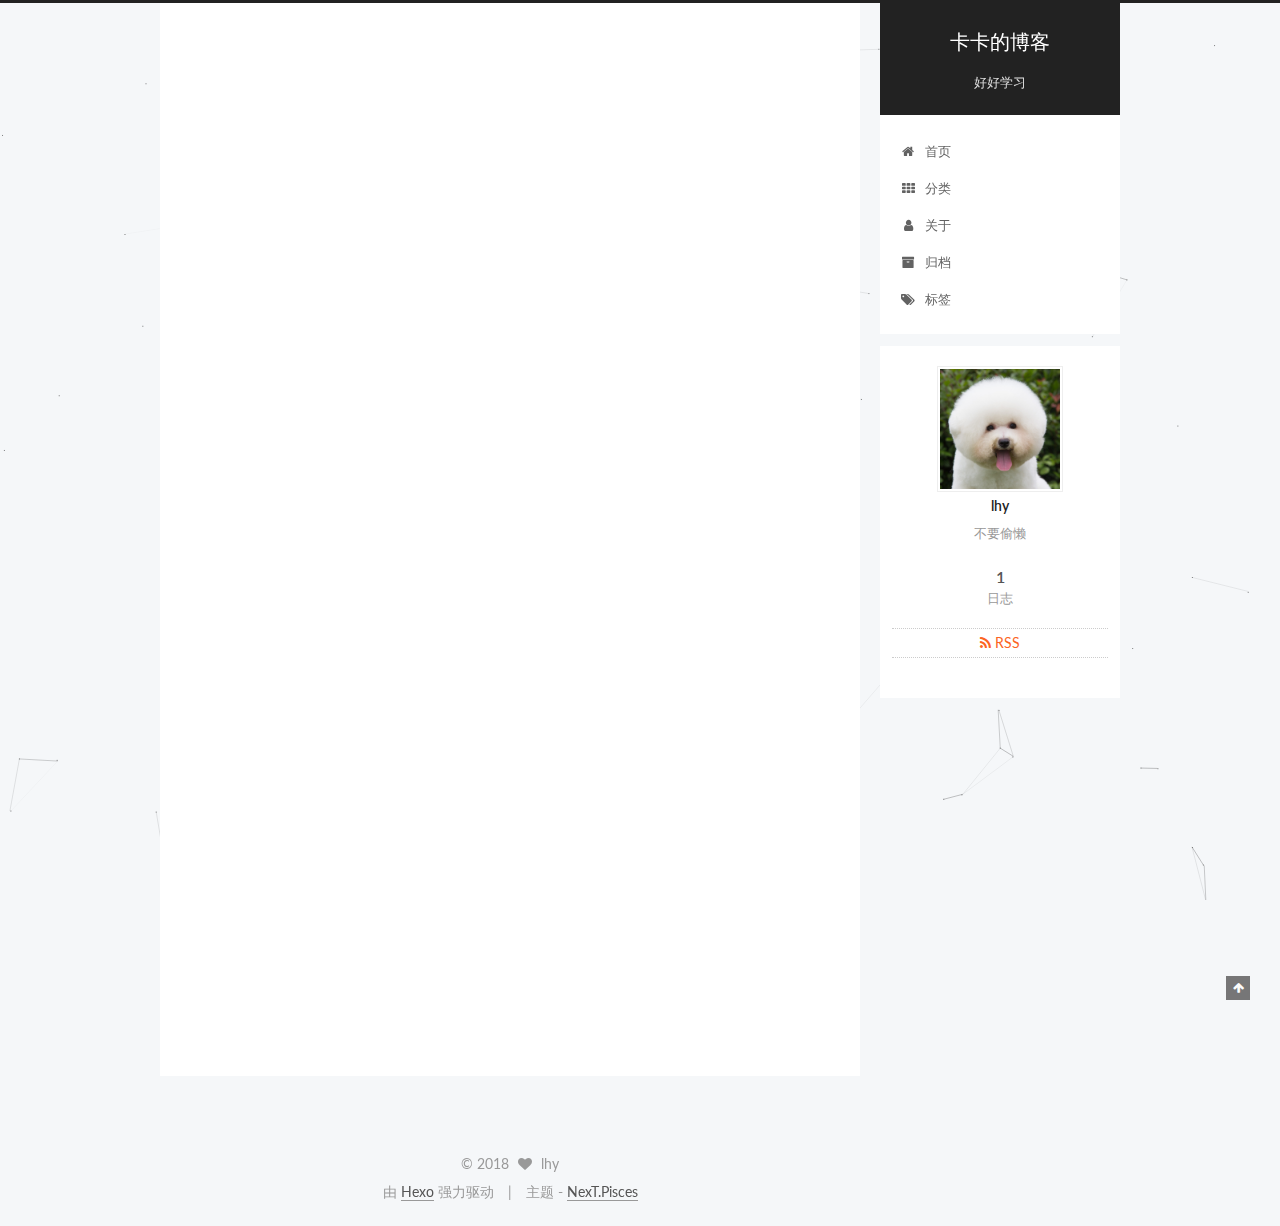
<file: index.html>
<!DOCTYPE html>



  


<html class="theme-next pisces use-motion" lang="zh-Hans">
<head>
  <meta charset="UTF-8"/>
<meta http-equiv="X-UA-Compatible" content="IE=edge" />
<meta name="viewport" content="width=device-width, initial-scale=1, maximum-scale=1"/>
<meta name="theme-color" content="#222">









<meta http-equiv="Cache-Control" content="no-transform" />
<meta http-equiv="Cache-Control" content="no-siteapp" />















  
  
  <link href="/lib/fancybox/source/jquery.fancybox.css?v=2.1.5" rel="stylesheet" type="text/css" />




  
  
  
  

  
    
    
  

  

  

  

  

  
    
    
    <link href="//fonts.googleapis.com/css?family=Lato:300,300italic,400,400italic,700,700italic&subset=latin,latin-ext" rel="stylesheet" type="text/css">
  






<link href="/lib/font-awesome/css/font-awesome.min.css?v=4.6.2" rel="stylesheet" type="text/css" />

<link href="/css/main.css?v=5.1.2" rel="stylesheet" type="text/css" />


  <meta name="keywords" content="卡卡的博客" />





  <link rel="alternate" href="/atom.xml" title="卡卡的博客" type="application/atom+xml" />




  <link rel="shortcut icon" type="image/x-icon" href="/favicon.ico?v=5.1.2" />






<meta name="description" content="不要偷懒">
<meta property="og:type" content="website">
<meta property="og:title" content="卡卡的博客">
<meta property="og:url" content="http://805761392.github.io/index.html">
<meta property="og:site_name" content="卡卡的博客">
<meta property="og:description" content="不要偷懒">
<meta property="og:locale" content="zh-Hans">
<meta name="twitter:card" content="summary">
<meta name="twitter:title" content="卡卡的博客">
<meta name="twitter:description" content="不要偷懒">



<script type="text/javascript" id="hexo.configurations">
  var NexT = window.NexT || {};
  var CONFIG = {
    root: '/',
    scheme: 'Pisces',
    sidebar: {"position":"right","display":"always","offset":12,"offset_float":12,"b2t":false,"scrollpercent":false,"onmobile":false},
    fancybox: true,
    tabs: true,
    motion: true,
    duoshuo: {
      userId: '0',
      author: '博主'
    },
    algolia: {
      applicationID: '',
      apiKey: '',
      indexName: '',
      hits: {"per_page":10},
      labels: {"input_placeholder":"Search for Posts","hits_empty":"We didn't find any results for the search: ${query}","hits_stats":"${hits} results found in ${time} ms"}
    }
  };
</script>



  <link rel="canonical" href="http://805761392.github.io/"/>





  <title>卡卡的博客</title>
  














</head>

<body itemscope itemtype="http://schema.org/WebPage" lang="zh-Hans">

  
  
    
  

  <div class="container sidebar-position-right 
   page-home 
 ">
    <div class="headband"></div>

    <header id="header" class="header" itemscope itemtype="http://schema.org/WPHeader">
      <div class="header-inner"><div class="site-brand-wrapper">
  <div class="site-meta ">
    

    <div class="custom-logo-site-title">
      <a href="/"  class="brand" rel="start">
        <span class="logo-line-before"><i></i></span>
        <span class="site-title">卡卡的博客</span>
        <span class="logo-line-after"><i></i></span>
      </a>
    </div>
      
        <p class="site-subtitle">好好学习</p>
      
  </div>

  <div class="site-nav-toggle">
    <button>
      <span class="btn-bar"></span>
      <span class="btn-bar"></span>
      <span class="btn-bar"></span>
    </button>
  </div>
</div>

<nav class="site-nav">
  

  
    <ul id="menu" class="menu">
      
        
        <li class="menu-item menu-item-home">
          <a href="/" rel="section">
            
              <i class="menu-item-icon fa fa-fw fa-home"></i> <br />
            
            首页
          </a>
        </li>
      
        
        <li class="menu-item menu-item-categories">
          <a href="/categories" rel="section">
            
              <i class="menu-item-icon fa fa-fw fa-th"></i> <br />
            
            分类
          </a>
        </li>
      
        
        <li class="menu-item menu-item-about">
          <a href="/about" rel="section">
            
              <i class="menu-item-icon fa fa-fw fa-user"></i> <br />
            
            关于
          </a>
        </li>
      
        
        <li class="menu-item menu-item-archives">
          <a href="/archives" rel="section">
            
              <i class="menu-item-icon fa fa-fw fa-archive"></i> <br />
            
            归档
          </a>
        </li>
      
        
        <li class="menu-item menu-item-tags">
          <a href="/tags" rel="section">
            
              <i class="menu-item-icon fa fa-fw fa-tags"></i> <br />
            
            标签
          </a>
        </li>
      

      
    </ul>
  

  
</nav>



 </div>
    </header>

    <main id="main" class="main">
      <div class="main-inner">
        <div class="content-wrap">
          <div id="content" class="content">
            
  <section id="posts" class="posts-expand">
    
      

  

  
  
  

  <article class="post post-type-normal" itemscope itemtype="http://schema.org/Article">
  
  
  
  <div class="post-block">
    <link itemprop="mainEntityOfPage" href="http://805761392.github.io/2018/07/12/hello-world/">

    <span hidden itemprop="author" itemscope itemtype="http://schema.org/Person">
      <meta itemprop="name" content="lhy">
      <meta itemprop="description" content="">
      <meta itemprop="image" content="/images/avatar.jpg">
    </span>

    <span hidden itemprop="publisher" itemscope itemtype="http://schema.org/Organization">
      <meta itemprop="name" content="卡卡的博客">
    </span>

    
      <header class="post-header">

        
        
          <h1 class="post-title" itemprop="name headline">
                
                <a class="post-title-link" href="/2018/07/12/hello-world/" itemprop="url">Hello World</a></h1>
        

        <div class="post-meta">
          <span class="post-time">
            
              <span class="post-meta-item-icon">
                <i class="fa fa-calendar-o"></i>
              </span>
              
                <span class="post-meta-item-text">发表于</span>
              
              <time title="创建于" itemprop="dateCreated datePublished" datetime="2018-07-12T15:16:49+08:00">
                2018-07-12
              </time>
            

            

            
          </span>

          

          
            
          

          
          

          

          

          

        </div>
      </header>
    

    
    
    
    <div class="post-body" itemprop="articleBody">

      
      

      
        
          
            <p>Welcome to <a href="https://hexo.io/" target="_blank" rel="noopener">Hexo</a>! This is your very first post. Check <a href="https://hexo.io/docs/" target="_blank" rel="noopener">documentation</a> for more info. If you get any problems when using Hexo, you can find the answer in <a href="https://hexo.io/docs/troubleshooting.html" target="_blank" rel="noopener">troubleshooting</a> or you can ask me on <a href="https://github.com/hexojs/hexo/issues" target="_blank" rel="noopener">GitHub</a>.</p>
<h2 id="Quick-Start"><a href="#Quick-Start" class="headerlink" title="Quick Start"></a>Quick Start</h2><h3 id="Create-a-new-post"><a href="#Create-a-new-post" class="headerlink" title="Create a new post"></a>Create a new post</h3><figure class="highlight bash"><table><tr><td class="gutter"><pre><span class="line">1</span><br></pre></td><td class="code"><pre><span class="line">$ hexo new <span class="string">"My New Post"</span></span><br></pre></td></tr></table></figure>
<p>More info: <a href="https://hexo.io/docs/writing.html" target="_blank" rel="noopener">Writing</a></p>
<h3 id="Run-server"><a href="#Run-server" class="headerlink" title="Run server"></a>Run server</h3><figure class="highlight bash"><table><tr><td class="gutter"><pre><span class="line">1</span><br></pre></td><td class="code"><pre><span class="line">$ hexo server</span><br></pre></td></tr></table></figure>
<p>More info: <a href="https://hexo.io/docs/server.html" target="_blank" rel="noopener">Server</a></p>
<h3 id="Generate-static-files"><a href="#Generate-static-files" class="headerlink" title="Generate static files"></a>Generate static files</h3><figure class="highlight bash"><table><tr><td class="gutter"><pre><span class="line">1</span><br></pre></td><td class="code"><pre><span class="line">$ hexo generate</span><br></pre></td></tr></table></figure>
<p>More info: <a href="https://hexo.io/docs/generating.html" target="_blank" rel="noopener">Generating</a></p>
<h3 id="Deploy-to-remote-sites"><a href="#Deploy-to-remote-sites" class="headerlink" title="Deploy to remote sites"></a>Deploy to remote sites</h3><figure class="highlight bash"><table><tr><td class="gutter"><pre><span class="line">1</span><br></pre></td><td class="code"><pre><span class="line">$ hexo deploy</span><br></pre></td></tr></table></figure>
<p>More info: <a href="https://hexo.io/docs/deployment.html" target="_blank" rel="noopener">Deployment</a></p>

          
        
      
    </div>
    
    
    

    

    

    

    <footer class="post-footer">
      

      

      

      
      
        <div class="post-eof"></div>
      
    </footer>
  </div>
  
  
  
  </article>


    
  </section>

  


          </div>
          


          

        </div>
        
          
  
  <div class="sidebar-toggle">
    <div class="sidebar-toggle-line-wrap">
      <span class="sidebar-toggle-line sidebar-toggle-line-first"></span>
      <span class="sidebar-toggle-line sidebar-toggle-line-middle"></span>
      <span class="sidebar-toggle-line sidebar-toggle-line-last"></span>
    </div>
  </div>

  <aside id="sidebar" class="sidebar">
    
    <div class="sidebar-inner">

      

      

      <section class="site-overview sidebar-panel sidebar-panel-active">
        <div class="site-author motion-element" itemprop="author" itemscope itemtype="http://schema.org/Person">
          <img class="site-author-image" itemprop="image"
               src="/images/avatar.jpg"
               alt="lhy" />
          <p class="site-author-name" itemprop="name">lhy</p>
           
              <p class="site-description motion-element" itemprop="description">不要偷懒</p>
          
        </div>
        <nav class="site-state motion-element">

          
            <div class="site-state-item site-state-posts">
              <a href="/archives">
                <span class="site-state-item-count">1</span>
                <span class="site-state-item-name">日志</span>
              </a>
            </div>
          

          

          

        </nav>

        
          <div class="feed-link motion-element">
            <a href="/atom.xml" rel="alternate">
              <i class="fa fa-rss"></i>
              RSS
            </a>
          </div>
        

        <div class="links-of-author motion-element">
          
        </div>

        
        

        
        

        


      </section>

      

      

    </div>
  </aside>


        
      </div>
    </main>

    <footer id="footer" class="footer">
      <div class="footer-inner">
        <div class="copyright" >
  
  &copy; 
  <span itemprop="copyrightYear">2018</span>
  <span class="with-love">
    <i class="fa fa-heart"></i>
  </span>
  <span class="author" itemprop="copyrightHolder">lhy</span>
</div>


<div class="powered-by">
  由 <a class="theme-link" href="https://hexo.io">Hexo</a> 强力驱动
</div>

<div class="theme-info">
  主题 -
  <a class="theme-link" href="https://github.com/iissnan/hexo-theme-next">
    NexT.Pisces
  </a>
</div>


        

        
      </div>
    </footer>

    
      <div class="back-to-top">
        <i class="fa fa-arrow-up"></i>
        
      </div>
    

  </div>

  

<script type="text/javascript">
  if (Object.prototype.toString.call(window.Promise) !== '[object Function]') {
    window.Promise = null;
  }
</script>









  


  











  
  <script type="text/javascript" src="/lib/jquery/index.js?v=2.1.3"></script>

  
  <script type="text/javascript" src="/lib/fastclick/lib/fastclick.min.js?v=1.0.6"></script>

  
  <script type="text/javascript" src="/lib/jquery_lazyload/jquery.lazyload.js?v=1.9.7"></script>

  
  <script type="text/javascript" src="/lib/velocity/velocity.min.js?v=1.2.1"></script>

  
  <script type="text/javascript" src="/lib/velocity/velocity.ui.min.js?v=1.2.1"></script>

  
  <script type="text/javascript" src="/lib/fancybox/source/jquery.fancybox.pack.js?v=2.1.5"></script>

  
  <script type="text/javascript" src="/lib/canvas-nest/canvas-nest.min.js"></script>


  


  <script type="text/javascript" src="/js/src/utils.js?v=5.1.2"></script>

  <script type="text/javascript" src="/js/src/motion.js?v=5.1.2"></script>



  
  


  <script type="text/javascript" src="/js/src/affix.js?v=5.1.2"></script>

  <script type="text/javascript" src="/js/src/schemes/pisces.js?v=5.1.2"></script>



  
    <script type="text/javascript" src="/js/src/scrollspy.js?v=5.1.2"></script>
<script type="text/javascript" src="/js/src/post-details.js?v=5.1.2"></script>

  

  


  <script type="text/javascript" src="/js/src/bootstrap.js?v=5.1.2"></script>



  


  




	





  





  






  





  

  

  

  

  

  

</body>
</html>
</file>
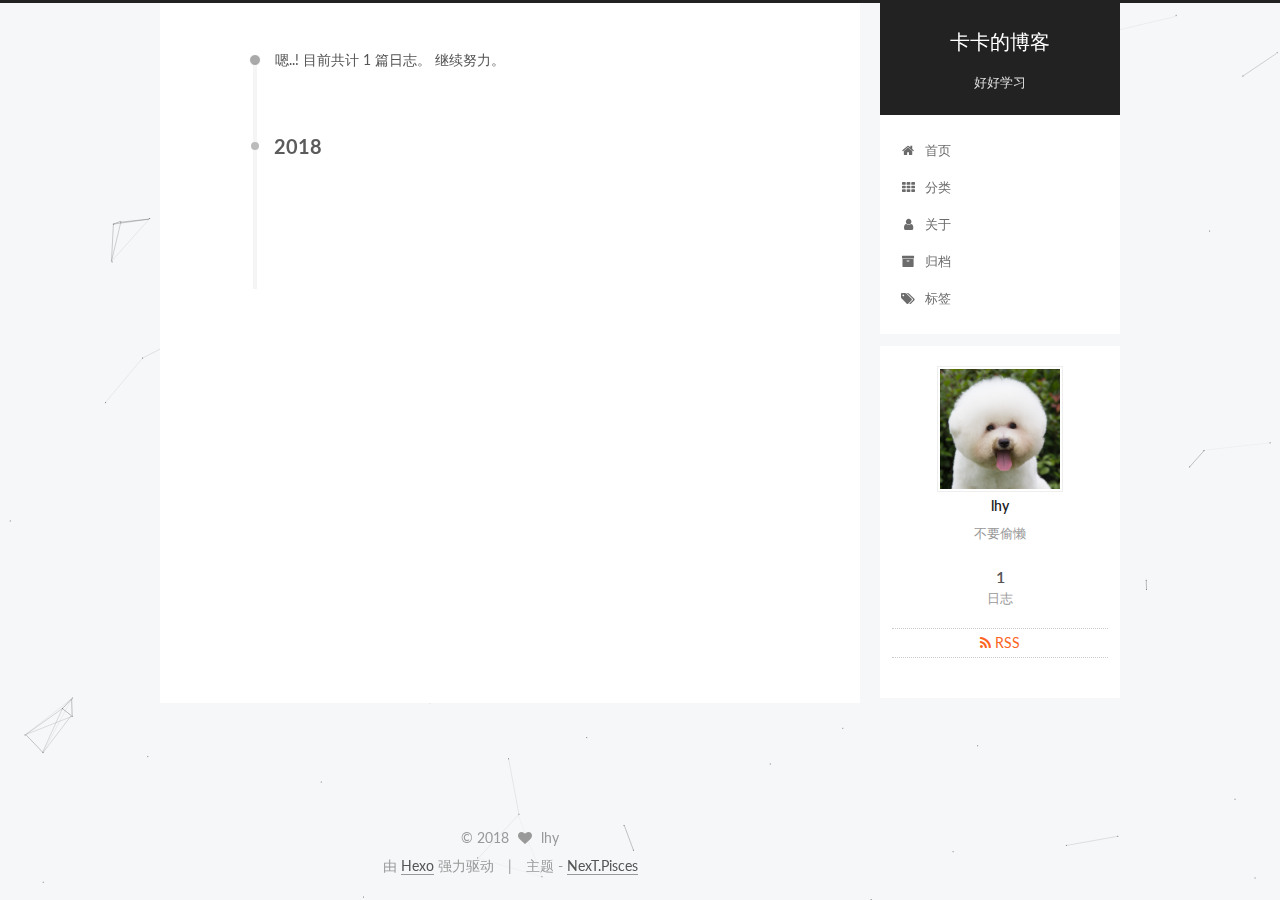
<file: archives/index.html>
<!DOCTYPE html>



  


<html class="theme-next pisces use-motion" lang="zh-Hans">
<head>
  <meta charset="UTF-8"/>
<meta http-equiv="X-UA-Compatible" content="IE=edge" />
<meta name="viewport" content="width=device-width, initial-scale=1, maximum-scale=1"/>
<meta name="theme-color" content="#222">









<meta http-equiv="Cache-Control" content="no-transform" />
<meta http-equiv="Cache-Control" content="no-siteapp" />















  
  
  <link href="/lib/fancybox/source/jquery.fancybox.css?v=2.1.5" rel="stylesheet" type="text/css" />




  
  
  
  

  
    
    
  

  

  

  

  

  
    
    
    <link href="//fonts.googleapis.com/css?family=Lato:300,300italic,400,400italic,700,700italic&subset=latin,latin-ext" rel="stylesheet" type="text/css">
  






<link href="/lib/font-awesome/css/font-awesome.min.css?v=4.6.2" rel="stylesheet" type="text/css" />

<link href="/css/main.css?v=5.1.2" rel="stylesheet" type="text/css" />


  <meta name="keywords" content="卡卡的博客" />





  <link rel="alternate" href="/atom.xml" title="卡卡的博客" type="application/atom+xml" />




  <link rel="shortcut icon" type="image/x-icon" href="/favicon.ico?v=5.1.2" />






<meta name="description" content="不要偷懒">
<meta property="og:type" content="website">
<meta property="og:title" content="卡卡的博客">
<meta property="og:url" content="http://805761392.github.io/archives/index.html">
<meta property="og:site_name" content="卡卡的博客">
<meta property="og:description" content="不要偷懒">
<meta property="og:locale" content="zh-Hans">
<meta name="twitter:card" content="summary">
<meta name="twitter:title" content="卡卡的博客">
<meta name="twitter:description" content="不要偷懒">



<script type="text/javascript" id="hexo.configurations">
  var NexT = window.NexT || {};
  var CONFIG = {
    root: '/',
    scheme: 'Pisces',
    sidebar: {"position":"right","display":"always","offset":12,"offset_float":12,"b2t":false,"scrollpercent":false,"onmobile":false},
    fancybox: true,
    tabs: true,
    motion: true,
    duoshuo: {
      userId: '0',
      author: '博主'
    },
    algolia: {
      applicationID: '',
      apiKey: '',
      indexName: '',
      hits: {"per_page":10},
      labels: {"input_placeholder":"Search for Posts","hits_empty":"We didn't find any results for the search: ${query}","hits_stats":"${hits} results found in ${time} ms"}
    }
  };
</script>



  <link rel="canonical" href="http://805761392.github.io/archives/"/>





  <title>归档 | 卡卡的博客</title>
  














</head>

<body itemscope itemtype="http://schema.org/WebPage" lang="zh-Hans">

  
  
    
  

  <div class="container sidebar-position-right  page-archive  ">
    <div class="headband"></div>

    <header id="header" class="header" itemscope itemtype="http://schema.org/WPHeader">
      <div class="header-inner"><div class="site-brand-wrapper">
  <div class="site-meta ">
    

    <div class="custom-logo-site-title">
      <a href="/"  class="brand" rel="start">
        <span class="logo-line-before"><i></i></span>
        <span class="site-title">卡卡的博客</span>
        <span class="logo-line-after"><i></i></span>
      </a>
    </div>
      
        <p class="site-subtitle">好好学习</p>
      
  </div>

  <div class="site-nav-toggle">
    <button>
      <span class="btn-bar"></span>
      <span class="btn-bar"></span>
      <span class="btn-bar"></span>
    </button>
  </div>
</div>

<nav class="site-nav">
  

  
    <ul id="menu" class="menu">
      
        
        <li class="menu-item menu-item-home">
          <a href="/" rel="section">
            
              <i class="menu-item-icon fa fa-fw fa-home"></i> <br />
            
            首页
          </a>
        </li>
      
        
        <li class="menu-item menu-item-categories">
          <a href="/categories" rel="section">
            
              <i class="menu-item-icon fa fa-fw fa-th"></i> <br />
            
            分类
          </a>
        </li>
      
        
        <li class="menu-item menu-item-about">
          <a href="/about" rel="section">
            
              <i class="menu-item-icon fa fa-fw fa-user"></i> <br />
            
            关于
          </a>
        </li>
      
        
        <li class="menu-item menu-item-archives">
          <a href="/archives" rel="section">
            
              <i class="menu-item-icon fa fa-fw fa-archive"></i> <br />
            
            归档
          </a>
        </li>
      
        
        <li class="menu-item menu-item-tags">
          <a href="/tags" rel="section">
            
              <i class="menu-item-icon fa fa-fw fa-tags"></i> <br />
            
            标签
          </a>
        </li>
      

      
    </ul>
  

  
</nav>



 </div>
    </header>

    <main id="main" class="main">
      <div class="main-inner">
        <div class="content-wrap">
          <div id="content" class="content">
            

  
  
  
  <div class="post-block archive">
    <div id="posts" class="posts-collapse">
      <span class="archive-move-on"></span>

      <span class="archive-page-counter">
        
        
        
          
        
        嗯..! 目前共计 1 篇日志。 继续努力。
      </span>

      

        
        
        

        
          
          <div class="collection-title">
            <h2 class="archive-year motion-element" id="archive-year-2018">2018</h2>
          </div>
        
        

        

  <article class="post post-type-normal" itemscope itemtype="http://schema.org/Article">
    <header class="post-header">

      <h2 class="post-title">
        
            <a class="post-title-link" href="/2018/07/12/hello-world/" itemprop="url">
              
                <span itemprop="name">Hello World</span>
              
            </a>
        
      </h2>

      <div class="post-meta">
        <time class="post-time" itemprop="dateCreated"
              datetime="2018-07-12T15:16:49+08:00"
              content="2018-07-12" >
          07-12
        </time>
      </div>

    </header>
  </article>



      

    </div>
  </div>
  
  
  

  



          </div>
          


          

        </div>
        
          
  
  <div class="sidebar-toggle">
    <div class="sidebar-toggle-line-wrap">
      <span class="sidebar-toggle-line sidebar-toggle-line-first"></span>
      <span class="sidebar-toggle-line sidebar-toggle-line-middle"></span>
      <span class="sidebar-toggle-line sidebar-toggle-line-last"></span>
    </div>
  </div>

  <aside id="sidebar" class="sidebar">
    
    <div class="sidebar-inner">

      

      

      <section class="site-overview sidebar-panel sidebar-panel-active">
        <div class="site-author motion-element" itemprop="author" itemscope itemtype="http://schema.org/Person">
          <img class="site-author-image" itemprop="image"
               src="/images/avatar.jpg"
               alt="lhy" />
          <p class="site-author-name" itemprop="name">lhy</p>
           
              <p class="site-description motion-element" itemprop="description">不要偷懒</p>
          
        </div>
        <nav class="site-state motion-element">

          
            <div class="site-state-item site-state-posts">
              <a href="/archives">
                <span class="site-state-item-count">1</span>
                <span class="site-state-item-name">日志</span>
              </a>
            </div>
          

          

          

        </nav>

        
          <div class="feed-link motion-element">
            <a href="/atom.xml" rel="alternate">
              <i class="fa fa-rss"></i>
              RSS
            </a>
          </div>
        

        <div class="links-of-author motion-element">
          
        </div>

        
        

        
        

        


      </section>

      

      

    </div>
  </aside>


        
      </div>
    </main>

    <footer id="footer" class="footer">
      <div class="footer-inner">
        <div class="copyright" >
  
  &copy; 
  <span itemprop="copyrightYear">2018</span>
  <span class="with-love">
    <i class="fa fa-heart"></i>
  </span>
  <span class="author" itemprop="copyrightHolder">lhy</span>
</div>


<div class="powered-by">
  由 <a class="theme-link" href="https://hexo.io">Hexo</a> 强力驱动
</div>

<div class="theme-info">
  主题 -
  <a class="theme-link" href="https://github.com/iissnan/hexo-theme-next">
    NexT.Pisces
  </a>
</div>


        

        
      </div>
    </footer>

    
      <div class="back-to-top">
        <i class="fa fa-arrow-up"></i>
        
      </div>
    

  </div>

  

<script type="text/javascript">
  if (Object.prototype.toString.call(window.Promise) !== '[object Function]') {
    window.Promise = null;
  }
</script>









  


  











  
  <script type="text/javascript" src="/lib/jquery/index.js?v=2.1.3"></script>

  
  <script type="text/javascript" src="/lib/fastclick/lib/fastclick.min.js?v=1.0.6"></script>

  
  <script type="text/javascript" src="/lib/jquery_lazyload/jquery.lazyload.js?v=1.9.7"></script>

  
  <script type="text/javascript" src="/lib/velocity/velocity.min.js?v=1.2.1"></script>

  
  <script type="text/javascript" src="/lib/velocity/velocity.ui.min.js?v=1.2.1"></script>

  
  <script type="text/javascript" src="/lib/fancybox/source/jquery.fancybox.pack.js?v=2.1.5"></script>

  
  <script type="text/javascript" src="/lib/canvas-nest/canvas-nest.min.js"></script>


  


  <script type="text/javascript" src="/js/src/utils.js?v=5.1.2"></script>

  <script type="text/javascript" src="/js/src/motion.js?v=5.1.2"></script>



  
  


  <script type="text/javascript" src="/js/src/affix.js?v=5.1.2"></script>

  <script type="text/javascript" src="/js/src/schemes/pisces.js?v=5.1.2"></script>



  
  
    <script type="text/javascript" id="motion.page.archive">
      $('.archive-year').velocity('transition.slideLeftIn');
    </script>
  


  


  <script type="text/javascript" src="/js/src/bootstrap.js?v=5.1.2"></script>



  


  




	





  





  






  





  

  

  

  

  

  

</body>
</html>
</file>
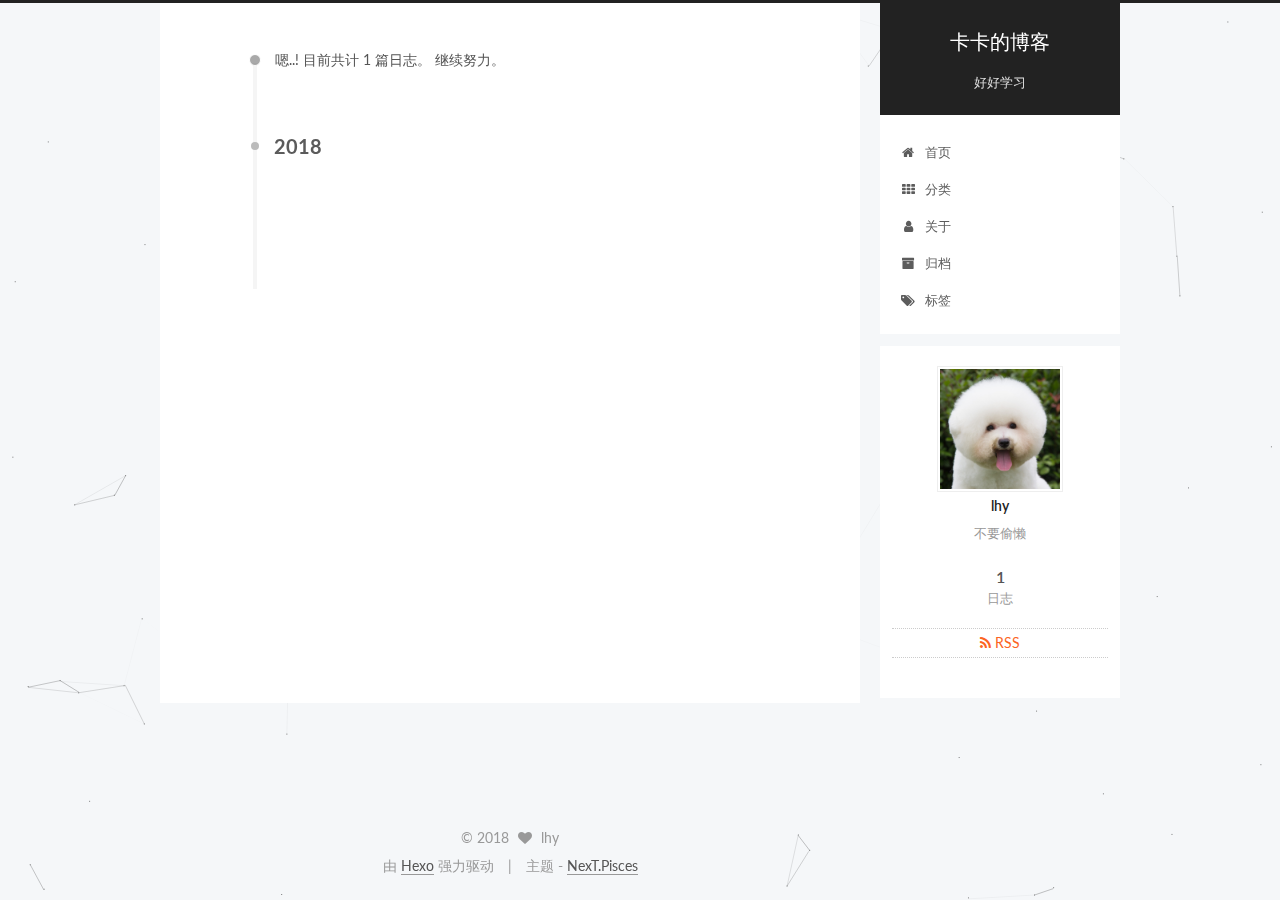
<file: archives/2018/index.html>
<!DOCTYPE html>



  


<html class="theme-next pisces use-motion" lang="zh-Hans">
<head>
  <meta charset="UTF-8"/>
<meta http-equiv="X-UA-Compatible" content="IE=edge" />
<meta name="viewport" content="width=device-width, initial-scale=1, maximum-scale=1"/>
<meta name="theme-color" content="#222">









<meta http-equiv="Cache-Control" content="no-transform" />
<meta http-equiv="Cache-Control" content="no-siteapp" />















  
  
  <link href="/lib/fancybox/source/jquery.fancybox.css?v=2.1.5" rel="stylesheet" type="text/css" />




  
  
  
  

  
    
    
  

  

  

  

  

  
    
    
    <link href="//fonts.googleapis.com/css?family=Lato:300,300italic,400,400italic,700,700italic&subset=latin,latin-ext" rel="stylesheet" type="text/css">
  






<link href="/lib/font-awesome/css/font-awesome.min.css?v=4.6.2" rel="stylesheet" type="text/css" />

<link href="/css/main.css?v=5.1.2" rel="stylesheet" type="text/css" />


  <meta name="keywords" content="卡卡的博客" />





  <link rel="alternate" href="/atom.xml" title="卡卡的博客" type="application/atom+xml" />




  <link rel="shortcut icon" type="image/x-icon" href="/favicon.ico?v=5.1.2" />






<meta name="description" content="不要偷懒">
<meta property="og:type" content="website">
<meta property="og:title" content="卡卡的博客">
<meta property="og:url" content="http://805761392.github.io/archives/2018/index.html">
<meta property="og:site_name" content="卡卡的博客">
<meta property="og:description" content="不要偷懒">
<meta property="og:locale" content="zh-Hans">
<meta name="twitter:card" content="summary">
<meta name="twitter:title" content="卡卡的博客">
<meta name="twitter:description" content="不要偷懒">



<script type="text/javascript" id="hexo.configurations">
  var NexT = window.NexT || {};
  var CONFIG = {
    root: '/',
    scheme: 'Pisces',
    sidebar: {"position":"right","display":"always","offset":12,"offset_float":12,"b2t":false,"scrollpercent":false,"onmobile":false},
    fancybox: true,
    tabs: true,
    motion: true,
    duoshuo: {
      userId: '0',
      author: '博主'
    },
    algolia: {
      applicationID: '',
      apiKey: '',
      indexName: '',
      hits: {"per_page":10},
      labels: {"input_placeholder":"Search for Posts","hits_empty":"We didn't find any results for the search: ${query}","hits_stats":"${hits} results found in ${time} ms"}
    }
  };
</script>



  <link rel="canonical" href="http://805761392.github.io/archives/2018/"/>





  <title>归档 | 卡卡的博客</title>
  














</head>

<body itemscope itemtype="http://schema.org/WebPage" lang="zh-Hans">

  
  
    
  

  <div class="container sidebar-position-right  page-archive  ">
    <div class="headband"></div>

    <header id="header" class="header" itemscope itemtype="http://schema.org/WPHeader">
      <div class="header-inner"><div class="site-brand-wrapper">
  <div class="site-meta ">
    

    <div class="custom-logo-site-title">
      <a href="/"  class="brand" rel="start">
        <span class="logo-line-before"><i></i></span>
        <span class="site-title">卡卡的博客</span>
        <span class="logo-line-after"><i></i></span>
      </a>
    </div>
      
        <p class="site-subtitle">好好学习</p>
      
  </div>

  <div class="site-nav-toggle">
    <button>
      <span class="btn-bar"></span>
      <span class="btn-bar"></span>
      <span class="btn-bar"></span>
    </button>
  </div>
</div>

<nav class="site-nav">
  

  
    <ul id="menu" class="menu">
      
        
        <li class="menu-item menu-item-home">
          <a href="/" rel="section">
            
              <i class="menu-item-icon fa fa-fw fa-home"></i> <br />
            
            首页
          </a>
        </li>
      
        
        <li class="menu-item menu-item-categories">
          <a href="/categories" rel="section">
            
              <i class="menu-item-icon fa fa-fw fa-th"></i> <br />
            
            分类
          </a>
        </li>
      
        
        <li class="menu-item menu-item-about">
          <a href="/about" rel="section">
            
              <i class="menu-item-icon fa fa-fw fa-user"></i> <br />
            
            关于
          </a>
        </li>
      
        
        <li class="menu-item menu-item-archives">
          <a href="/archives" rel="section">
            
              <i class="menu-item-icon fa fa-fw fa-archive"></i> <br />
            
            归档
          </a>
        </li>
      
        
        <li class="menu-item menu-item-tags">
          <a href="/tags" rel="section">
            
              <i class="menu-item-icon fa fa-fw fa-tags"></i> <br />
            
            标签
          </a>
        </li>
      

      
    </ul>
  

  
</nav>



 </div>
    </header>

    <main id="main" class="main">
      <div class="main-inner">
        <div class="content-wrap">
          <div id="content" class="content">
            

  
  
  
  <div class="post-block archive">
    <div id="posts" class="posts-collapse">
      <span class="archive-move-on"></span>

      <span class="archive-page-counter">
        
        
        
          
        
        嗯..! 目前共计 1 篇日志。 继续努力。
      </span>

      

        
        
        

        
          
          <div class="collection-title">
            <h2 class="archive-year motion-element" id="archive-year-2018">2018</h2>
          </div>
        
        

        

  <article class="post post-type-normal" itemscope itemtype="http://schema.org/Article">
    <header class="post-header">

      <h2 class="post-title">
        
            <a class="post-title-link" href="/2018/07/12/hello-world/" itemprop="url">
              
                <span itemprop="name">Hello World</span>
              
            </a>
        
      </h2>

      <div class="post-meta">
        <time class="post-time" itemprop="dateCreated"
              datetime="2018-07-12T15:16:49+08:00"
              content="2018-07-12" >
          07-12
        </time>
      </div>

    </header>
  </article>



      

    </div>
  </div>
  
  
  

  



          </div>
          


          

        </div>
        
          
  
  <div class="sidebar-toggle">
    <div class="sidebar-toggle-line-wrap">
      <span class="sidebar-toggle-line sidebar-toggle-line-first"></span>
      <span class="sidebar-toggle-line sidebar-toggle-line-middle"></span>
      <span class="sidebar-toggle-line sidebar-toggle-line-last"></span>
    </div>
  </div>

  <aside id="sidebar" class="sidebar">
    
    <div class="sidebar-inner">

      

      

      <section class="site-overview sidebar-panel sidebar-panel-active">
        <div class="site-author motion-element" itemprop="author" itemscope itemtype="http://schema.org/Person">
          <img class="site-author-image" itemprop="image"
               src="/images/avatar.jpg"
               alt="lhy" />
          <p class="site-author-name" itemprop="name">lhy</p>
           
              <p class="site-description motion-element" itemprop="description">不要偷懒</p>
          
        </div>
        <nav class="site-state motion-element">

          
            <div class="site-state-item site-state-posts">
              <a href="/archives">
                <span class="site-state-item-count">1</span>
                <span class="site-state-item-name">日志</span>
              </a>
            </div>
          

          

          

        </nav>

        
          <div class="feed-link motion-element">
            <a href="/atom.xml" rel="alternate">
              <i class="fa fa-rss"></i>
              RSS
            </a>
          </div>
        

        <div class="links-of-author motion-element">
          
        </div>

        
        

        
        

        


      </section>

      

      

    </div>
  </aside>


        
      </div>
    </main>

    <footer id="footer" class="footer">
      <div class="footer-inner">
        <div class="copyright" >
  
  &copy; 
  <span itemprop="copyrightYear">2018</span>
  <span class="with-love">
    <i class="fa fa-heart"></i>
  </span>
  <span class="author" itemprop="copyrightHolder">lhy</span>
</div>


<div class="powered-by">
  由 <a class="theme-link" href="https://hexo.io">Hexo</a> 强力驱动
</div>

<div class="theme-info">
  主题 -
  <a class="theme-link" href="https://github.com/iissnan/hexo-theme-next">
    NexT.Pisces
  </a>
</div>


        

        
      </div>
    </footer>

    
      <div class="back-to-top">
        <i class="fa fa-arrow-up"></i>
        
      </div>
    

  </div>

  

<script type="text/javascript">
  if (Object.prototype.toString.call(window.Promise) !== '[object Function]') {
    window.Promise = null;
  }
</script>









  


  











  
  <script type="text/javascript" src="/lib/jquery/index.js?v=2.1.3"></script>

  
  <script type="text/javascript" src="/lib/fastclick/lib/fastclick.min.js?v=1.0.6"></script>

  
  <script type="text/javascript" src="/lib/jquery_lazyload/jquery.lazyload.js?v=1.9.7"></script>

  
  <script type="text/javascript" src="/lib/velocity/velocity.min.js?v=1.2.1"></script>

  
  <script type="text/javascript" src="/lib/velocity/velocity.ui.min.js?v=1.2.1"></script>

  
  <script type="text/javascript" src="/lib/fancybox/source/jquery.fancybox.pack.js?v=2.1.5"></script>

  
  <script type="text/javascript" src="/lib/canvas-nest/canvas-nest.min.js"></script>


  


  <script type="text/javascript" src="/js/src/utils.js?v=5.1.2"></script>

  <script type="text/javascript" src="/js/src/motion.js?v=5.1.2"></script>



  
  


  <script type="text/javascript" src="/js/src/affix.js?v=5.1.2"></script>

  <script type="text/javascript" src="/js/src/schemes/pisces.js?v=5.1.2"></script>



  
  
    <script type="text/javascript" id="motion.page.archive">
      $('.archive-year').velocity('transition.slideLeftIn');
    </script>
  


  


  <script type="text/javascript" src="/js/src/bootstrap.js?v=5.1.2"></script>



  


  




	





  





  






  





  

  

  

  

  

  

</body>
</html>
</file>
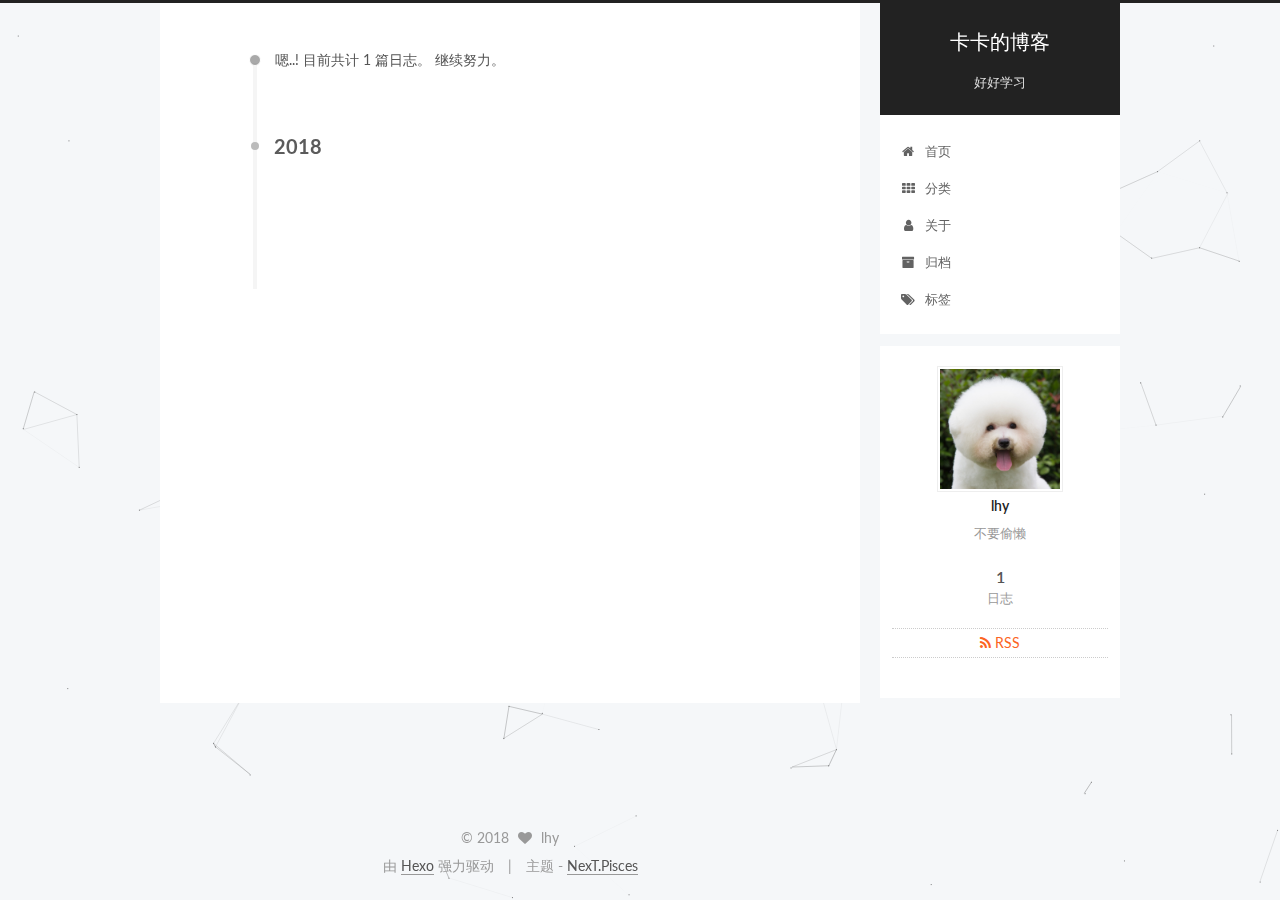
<file: archives/2018/07/index.html>
<!DOCTYPE html>



  


<html class="theme-next pisces use-motion" lang="zh-Hans">
<head>
  <meta charset="UTF-8"/>
<meta http-equiv="X-UA-Compatible" content="IE=edge" />
<meta name="viewport" content="width=device-width, initial-scale=1, maximum-scale=1"/>
<meta name="theme-color" content="#222">









<meta http-equiv="Cache-Control" content="no-transform" />
<meta http-equiv="Cache-Control" content="no-siteapp" />















  
  
  <link href="/lib/fancybox/source/jquery.fancybox.css?v=2.1.5" rel="stylesheet" type="text/css" />




  
  
  
  

  
    
    
  

  

  

  

  

  
    
    
    <link href="//fonts.googleapis.com/css?family=Lato:300,300italic,400,400italic,700,700italic&subset=latin,latin-ext" rel="stylesheet" type="text/css">
  






<link href="/lib/font-awesome/css/font-awesome.min.css?v=4.6.2" rel="stylesheet" type="text/css" />

<link href="/css/main.css?v=5.1.2" rel="stylesheet" type="text/css" />


  <meta name="keywords" content="卡卡的博客" />





  <link rel="alternate" href="/atom.xml" title="卡卡的博客" type="application/atom+xml" />




  <link rel="shortcut icon" type="image/x-icon" href="/favicon.ico?v=5.1.2" />






<meta name="description" content="不要偷懒">
<meta property="og:type" content="website">
<meta property="og:title" content="卡卡的博客">
<meta property="og:url" content="http://805761392.github.io/archives/2018/07/index.html">
<meta property="og:site_name" content="卡卡的博客">
<meta property="og:description" content="不要偷懒">
<meta property="og:locale" content="zh-Hans">
<meta name="twitter:card" content="summary">
<meta name="twitter:title" content="卡卡的博客">
<meta name="twitter:description" content="不要偷懒">



<script type="text/javascript" id="hexo.configurations">
  var NexT = window.NexT || {};
  var CONFIG = {
    root: '/',
    scheme: 'Pisces',
    sidebar: {"position":"right","display":"always","offset":12,"offset_float":12,"b2t":false,"scrollpercent":false,"onmobile":false},
    fancybox: true,
    tabs: true,
    motion: true,
    duoshuo: {
      userId: '0',
      author: '博主'
    },
    algolia: {
      applicationID: '',
      apiKey: '',
      indexName: '',
      hits: {"per_page":10},
      labels: {"input_placeholder":"Search for Posts","hits_empty":"We didn't find any results for the search: ${query}","hits_stats":"${hits} results found in ${time} ms"}
    }
  };
</script>



  <link rel="canonical" href="http://805761392.github.io/archives/2018/07/"/>





  <title>归档 | 卡卡的博客</title>
  














</head>

<body itemscope itemtype="http://schema.org/WebPage" lang="zh-Hans">

  
  
    
  

  <div class="container sidebar-position-right  page-archive  ">
    <div class="headband"></div>

    <header id="header" class="header" itemscope itemtype="http://schema.org/WPHeader">
      <div class="header-inner"><div class="site-brand-wrapper">
  <div class="site-meta ">
    

    <div class="custom-logo-site-title">
      <a href="/"  class="brand" rel="start">
        <span class="logo-line-before"><i></i></span>
        <span class="site-title">卡卡的博客</span>
        <span class="logo-line-after"><i></i></span>
      </a>
    </div>
      
        <p class="site-subtitle">好好学习</p>
      
  </div>

  <div class="site-nav-toggle">
    <button>
      <span class="btn-bar"></span>
      <span class="btn-bar"></span>
      <span class="btn-bar"></span>
    </button>
  </div>
</div>

<nav class="site-nav">
  

  
    <ul id="menu" class="menu">
      
        
        <li class="menu-item menu-item-home">
          <a href="/" rel="section">
            
              <i class="menu-item-icon fa fa-fw fa-home"></i> <br />
            
            首页
          </a>
        </li>
      
        
        <li class="menu-item menu-item-categories">
          <a href="/categories" rel="section">
            
              <i class="menu-item-icon fa fa-fw fa-th"></i> <br />
            
            分类
          </a>
        </li>
      
        
        <li class="menu-item menu-item-about">
          <a href="/about" rel="section">
            
              <i class="menu-item-icon fa fa-fw fa-user"></i> <br />
            
            关于
          </a>
        </li>
      
        
        <li class="menu-item menu-item-archives">
          <a href="/archives" rel="section">
            
              <i class="menu-item-icon fa fa-fw fa-archive"></i> <br />
            
            归档
          </a>
        </li>
      
        
        <li class="menu-item menu-item-tags">
          <a href="/tags" rel="section">
            
              <i class="menu-item-icon fa fa-fw fa-tags"></i> <br />
            
            标签
          </a>
        </li>
      

      
    </ul>
  

  
</nav>



 </div>
    </header>

    <main id="main" class="main">
      <div class="main-inner">
        <div class="content-wrap">
          <div id="content" class="content">
            

  
  
  
  <div class="post-block archive">
    <div id="posts" class="posts-collapse">
      <span class="archive-move-on"></span>

      <span class="archive-page-counter">
        
        
        
          
        
        嗯..! 目前共计 1 篇日志。 继续努力。
      </span>

      

        
        
        

        
          
          <div class="collection-title">
            <h2 class="archive-year motion-element" id="archive-year-2018">2018</h2>
          </div>
        
        

        

  <article class="post post-type-normal" itemscope itemtype="http://schema.org/Article">
    <header class="post-header">

      <h2 class="post-title">
        
            <a class="post-title-link" href="/2018/07/12/hello-world/" itemprop="url">
              
                <span itemprop="name">Hello World</span>
              
            </a>
        
      </h2>

      <div class="post-meta">
        <time class="post-time" itemprop="dateCreated"
              datetime="2018-07-12T15:16:49+08:00"
              content="2018-07-12" >
          07-12
        </time>
      </div>

    </header>
  </article>



      

    </div>
  </div>
  
  
  

  



          </div>
          


          

        </div>
        
          
  
  <div class="sidebar-toggle">
    <div class="sidebar-toggle-line-wrap">
      <span class="sidebar-toggle-line sidebar-toggle-line-first"></span>
      <span class="sidebar-toggle-line sidebar-toggle-line-middle"></span>
      <span class="sidebar-toggle-line sidebar-toggle-line-last"></span>
    </div>
  </div>

  <aside id="sidebar" class="sidebar">
    
    <div class="sidebar-inner">

      

      

      <section class="site-overview sidebar-panel sidebar-panel-active">
        <div class="site-author motion-element" itemprop="author" itemscope itemtype="http://schema.org/Person">
          <img class="site-author-image" itemprop="image"
               src="/images/avatar.jpg"
               alt="lhy" />
          <p class="site-author-name" itemprop="name">lhy</p>
           
              <p class="site-description motion-element" itemprop="description">不要偷懒</p>
          
        </div>
        <nav class="site-state motion-element">

          
            <div class="site-state-item site-state-posts">
              <a href="/archives">
                <span class="site-state-item-count">1</span>
                <span class="site-state-item-name">日志</span>
              </a>
            </div>
          

          

          

        </nav>

        
          <div class="feed-link motion-element">
            <a href="/atom.xml" rel="alternate">
              <i class="fa fa-rss"></i>
              RSS
            </a>
          </div>
        

        <div class="links-of-author motion-element">
          
        </div>

        
        

        
        

        


      </section>

      

      

    </div>
  </aside>


        
      </div>
    </main>

    <footer id="footer" class="footer">
      <div class="footer-inner">
        <div class="copyright" >
  
  &copy; 
  <span itemprop="copyrightYear">2018</span>
  <span class="with-love">
    <i class="fa fa-heart"></i>
  </span>
  <span class="author" itemprop="copyrightHolder">lhy</span>
</div>


<div class="powered-by">
  由 <a class="theme-link" href="https://hexo.io">Hexo</a> 强力驱动
</div>

<div class="theme-info">
  主题 -
  <a class="theme-link" href="https://github.com/iissnan/hexo-theme-next">
    NexT.Pisces
  </a>
</div>


        

        
      </div>
    </footer>

    
      <div class="back-to-top">
        <i class="fa fa-arrow-up"></i>
        
      </div>
    

  </div>

  

<script type="text/javascript">
  if (Object.prototype.toString.call(window.Promise) !== '[object Function]') {
    window.Promise = null;
  }
</script>









  


  











  
  <script type="text/javascript" src="/lib/jquery/index.js?v=2.1.3"></script>

  
  <script type="text/javascript" src="/lib/fastclick/lib/fastclick.min.js?v=1.0.6"></script>

  
  <script type="text/javascript" src="/lib/jquery_lazyload/jquery.lazyload.js?v=1.9.7"></script>

  
  <script type="text/javascript" src="/lib/velocity/velocity.min.js?v=1.2.1"></script>

  
  <script type="text/javascript" src="/lib/velocity/velocity.ui.min.js?v=1.2.1"></script>

  
  <script type="text/javascript" src="/lib/fancybox/source/jquery.fancybox.pack.js?v=2.1.5"></script>

  
  <script type="text/javascript" src="/lib/canvas-nest/canvas-nest.min.js"></script>


  


  <script type="text/javascript" src="/js/src/utils.js?v=5.1.2"></script>

  <script type="text/javascript" src="/js/src/motion.js?v=5.1.2"></script>



  
  


  <script type="text/javascript" src="/js/src/affix.js?v=5.1.2"></script>

  <script type="text/javascript" src="/js/src/schemes/pisces.js?v=5.1.2"></script>



  
  
    <script type="text/javascript" id="motion.page.archive">
      $('.archive-year').velocity('transition.slideLeftIn');
    </script>
  


  


  <script type="text/javascript" src="/js/src/bootstrap.js?v=5.1.2"></script>



  


  




	





  





  






  





  

  

  

  

  

  

</body>
</html>
</file>
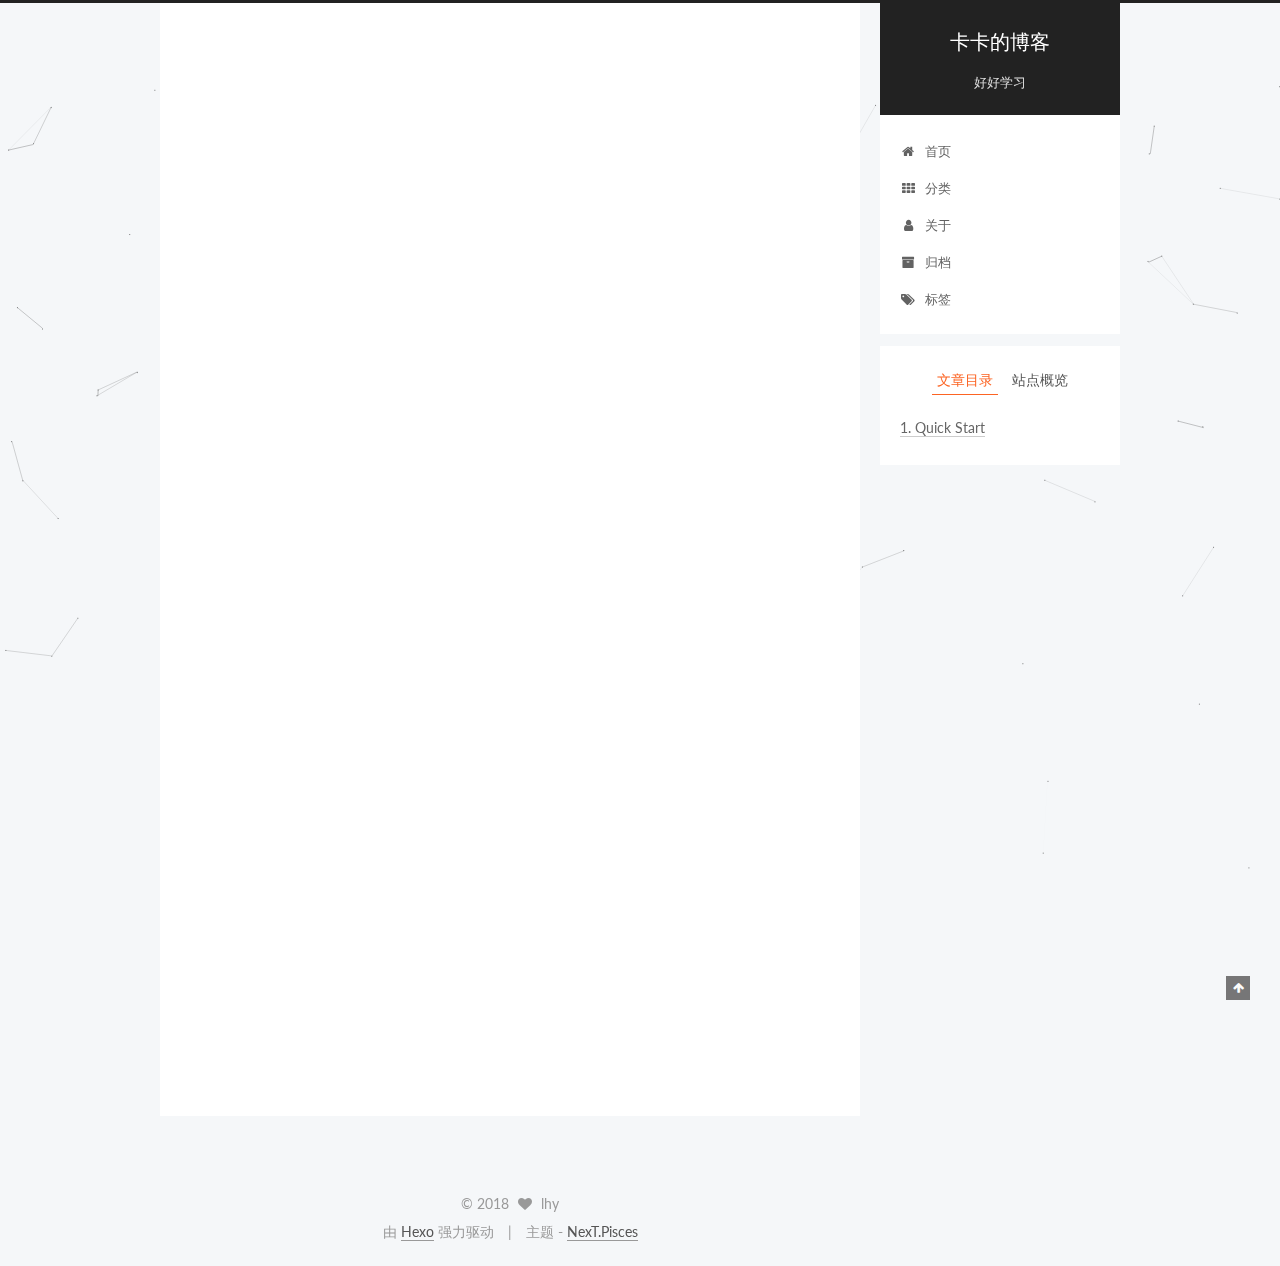
<file: 2018/07/12/hello-world/index.html>
<!DOCTYPE html>



  


<html class="theme-next pisces use-motion" lang="zh-Hans">
<head>
  <meta charset="UTF-8"/>
<meta http-equiv="X-UA-Compatible" content="IE=edge" />
<meta name="viewport" content="width=device-width, initial-scale=1, maximum-scale=1"/>
<meta name="theme-color" content="#222">









<meta http-equiv="Cache-Control" content="no-transform" />
<meta http-equiv="Cache-Control" content="no-siteapp" />















  
  
  <link href="/lib/fancybox/source/jquery.fancybox.css?v=2.1.5" rel="stylesheet" type="text/css" />




  
  
  
  

  
    
    
  

  

  

  

  

  
    
    
    <link href="//fonts.googleapis.com/css?family=Lato:300,300italic,400,400italic,700,700italic&subset=latin,latin-ext" rel="stylesheet" type="text/css">
  






<link href="/lib/font-awesome/css/font-awesome.min.css?v=4.6.2" rel="stylesheet" type="text/css" />

<link href="/css/main.css?v=5.1.2" rel="stylesheet" type="text/css" />


  <meta name="keywords" content="卡卡的博客" />




  


  <link rel="alternate" href="/atom.xml" title="卡卡的博客" type="application/atom+xml" />




  <link rel="shortcut icon" type="image/x-icon" href="/favicon.ico?v=5.1.2" />






<meta name="description" content="Welcome to Hexo! This is your very first post. Check documentation for more info. If you get any problems when using Hexo, you can find the answer in troubleshooting or you can ask me on GitHub. Quick">
<meta property="og:type" content="article">
<meta property="og:title" content="Hello World">
<meta property="og:url" content="http://805761392.github.io/2018/07/12/hello-world/index.html">
<meta property="og:site_name" content="卡卡的博客">
<meta property="og:description" content="Welcome to Hexo! This is your very first post. Check documentation for more info. If you get any problems when using Hexo, you can find the answer in troubleshooting or you can ask me on GitHub. Quick">
<meta property="og:locale" content="zh-Hans">
<meta property="og:updated_time" content="2018-07-12T07:16:49.163Z">
<meta name="twitter:card" content="summary">
<meta name="twitter:title" content="Hello World">
<meta name="twitter:description" content="Welcome to Hexo! This is your very first post. Check documentation for more info. If you get any problems when using Hexo, you can find the answer in troubleshooting or you can ask me on GitHub. Quick">



<script type="text/javascript" id="hexo.configurations">
  var NexT = window.NexT || {};
  var CONFIG = {
    root: '/',
    scheme: 'Pisces',
    sidebar: {"position":"right","display":"always","offset":12,"offset_float":12,"b2t":false,"scrollpercent":false,"onmobile":false},
    fancybox: true,
    tabs: true,
    motion: true,
    duoshuo: {
      userId: '0',
      author: '博主'
    },
    algolia: {
      applicationID: '',
      apiKey: '',
      indexName: '',
      hits: {"per_page":10},
      labels: {"input_placeholder":"Search for Posts","hits_empty":"We didn't find any results for the search: ${query}","hits_stats":"${hits} results found in ${time} ms"}
    }
  };
</script>



  <link rel="canonical" href="http://805761392.github.io/2018/07/12/hello-world/"/>





  <title>Hello World | 卡卡的博客</title>
  














</head>

<body itemscope itemtype="http://schema.org/WebPage" lang="zh-Hans">

  
  
    
  

  <div class="container sidebar-position-right page-post-detail ">
    <div class="headband"></div>

    <header id="header" class="header" itemscope itemtype="http://schema.org/WPHeader">
      <div class="header-inner"><div class="site-brand-wrapper">
  <div class="site-meta ">
    

    <div class="custom-logo-site-title">
      <a href="/"  class="brand" rel="start">
        <span class="logo-line-before"><i></i></span>
        <span class="site-title">卡卡的博客</span>
        <span class="logo-line-after"><i></i></span>
      </a>
    </div>
      
        <p class="site-subtitle">好好学习</p>
      
  </div>

  <div class="site-nav-toggle">
    <button>
      <span class="btn-bar"></span>
      <span class="btn-bar"></span>
      <span class="btn-bar"></span>
    </button>
  </div>
</div>

<nav class="site-nav">
  

  
    <ul id="menu" class="menu">
      
        
        <li class="menu-item menu-item-home">
          <a href="/" rel="section">
            
              <i class="menu-item-icon fa fa-fw fa-home"></i> <br />
            
            首页
          </a>
        </li>
      
        
        <li class="menu-item menu-item-categories">
          <a href="/categories" rel="section">
            
              <i class="menu-item-icon fa fa-fw fa-th"></i> <br />
            
            分类
          </a>
        </li>
      
        
        <li class="menu-item menu-item-about">
          <a href="/about" rel="section">
            
              <i class="menu-item-icon fa fa-fw fa-user"></i> <br />
            
            关于
          </a>
        </li>
      
        
        <li class="menu-item menu-item-archives">
          <a href="/archives" rel="section">
            
              <i class="menu-item-icon fa fa-fw fa-archive"></i> <br />
            
            归档
          </a>
        </li>
      
        
        <li class="menu-item menu-item-tags">
          <a href="/tags" rel="section">
            
              <i class="menu-item-icon fa fa-fw fa-tags"></i> <br />
            
            标签
          </a>
        </li>
      

      
    </ul>
  

  
</nav>



 </div>
    </header>

    <main id="main" class="main">
      <div class="main-inner">
        <div class="content-wrap">
          <div id="content" class="content">
            

  <div id="posts" class="posts-expand">
    

  

  
  
  

  <article class="post post-type-normal" itemscope itemtype="http://schema.org/Article">
  
  
  
  <div class="post-block">
    <link itemprop="mainEntityOfPage" href="http://805761392.github.io/2018/07/12/hello-world/">

    <span hidden itemprop="author" itemscope itemtype="http://schema.org/Person">
      <meta itemprop="name" content="lhy">
      <meta itemprop="description" content="">
      <meta itemprop="image" content="/images/avatar.jpg">
    </span>

    <span hidden itemprop="publisher" itemscope itemtype="http://schema.org/Organization">
      <meta itemprop="name" content="卡卡的博客">
    </span>

    
      <header class="post-header">

        
        
          <h1 class="post-title" itemprop="name headline">Hello World</h1>
        

        <div class="post-meta">
          <span class="post-time">
            
              <span class="post-meta-item-icon">
                <i class="fa fa-calendar-o"></i>
              </span>
              
                <span class="post-meta-item-text">发表于</span>
              
              <time title="创建于" itemprop="dateCreated datePublished" datetime="2018-07-12T15:16:49+08:00">
                2018-07-12
              </time>
            

            

            
          </span>

          

          
            
          

          
          

          

          

          

        </div>
      </header>
    

    
    
    
    <div class="post-body" itemprop="articleBody">

      
      

      
        <p>Welcome to <a href="https://hexo.io/" target="_blank" rel="noopener">Hexo</a>! This is your very first post. Check <a href="https://hexo.io/docs/" target="_blank" rel="noopener">documentation</a> for more info. If you get any problems when using Hexo, you can find the answer in <a href="https://hexo.io/docs/troubleshooting.html" target="_blank" rel="noopener">troubleshooting</a> or you can ask me on <a href="https://github.com/hexojs/hexo/issues" target="_blank" rel="noopener">GitHub</a>.</p>
<h2 id="Quick-Start"><a href="#Quick-Start" class="headerlink" title="Quick Start"></a>Quick Start</h2><h3 id="Create-a-new-post"><a href="#Create-a-new-post" class="headerlink" title="Create a new post"></a>Create a new post</h3><figure class="highlight bash"><table><tr><td class="gutter"><pre><span class="line">1</span><br></pre></td><td class="code"><pre><span class="line">$ hexo new <span class="string">"My New Post"</span></span><br></pre></td></tr></table></figure>
<p>More info: <a href="https://hexo.io/docs/writing.html" target="_blank" rel="noopener">Writing</a></p>
<h3 id="Run-server"><a href="#Run-server" class="headerlink" title="Run server"></a>Run server</h3><figure class="highlight bash"><table><tr><td class="gutter"><pre><span class="line">1</span><br></pre></td><td class="code"><pre><span class="line">$ hexo server</span><br></pre></td></tr></table></figure>
<p>More info: <a href="https://hexo.io/docs/server.html" target="_blank" rel="noopener">Server</a></p>
<h3 id="Generate-static-files"><a href="#Generate-static-files" class="headerlink" title="Generate static files"></a>Generate static files</h3><figure class="highlight bash"><table><tr><td class="gutter"><pre><span class="line">1</span><br></pre></td><td class="code"><pre><span class="line">$ hexo generate</span><br></pre></td></tr></table></figure>
<p>More info: <a href="https://hexo.io/docs/generating.html" target="_blank" rel="noopener">Generating</a></p>
<h3 id="Deploy-to-remote-sites"><a href="#Deploy-to-remote-sites" class="headerlink" title="Deploy to remote sites"></a>Deploy to remote sites</h3><figure class="highlight bash"><table><tr><td class="gutter"><pre><span class="line">1</span><br></pre></td><td class="code"><pre><span class="line">$ hexo deploy</span><br></pre></td></tr></table></figure>
<p>More info: <a href="https://hexo.io/docs/deployment.html" target="_blank" rel="noopener">Deployment</a></p>

      
    </div>
    
    
    

    

    

    

    <footer class="post-footer">
      

      
      
      

      

      
      
    </footer>
  </div>
  
  
  
  </article>



    <div class="post-spread">
      
    </div>
  </div>


          </div>
          


          
  <div class="comments" id="comments">
    
  </div>


        </div>
        
          
  
  <div class="sidebar-toggle">
    <div class="sidebar-toggle-line-wrap">
      <span class="sidebar-toggle-line sidebar-toggle-line-first"></span>
      <span class="sidebar-toggle-line sidebar-toggle-line-middle"></span>
      <span class="sidebar-toggle-line sidebar-toggle-line-last"></span>
    </div>
  </div>

  <aside id="sidebar" class="sidebar">
    
    <div class="sidebar-inner">

      

      
        <ul class="sidebar-nav motion-element">
          <li class="sidebar-nav-toc sidebar-nav-active" data-target="post-toc-wrap" >
            文章目录
          </li>
          <li class="sidebar-nav-overview" data-target="site-overview">
            站点概览
          </li>
        </ul>
      

      <section class="site-overview sidebar-panel">
        <div class="site-author motion-element" itemprop="author" itemscope itemtype="http://schema.org/Person">
          <img class="site-author-image" itemprop="image"
               src="/images/avatar.jpg"
               alt="lhy" />
          <p class="site-author-name" itemprop="name">lhy</p>
           
              <p class="site-description motion-element" itemprop="description">不要偷懒</p>
          
        </div>
        <nav class="site-state motion-element">

          
            <div class="site-state-item site-state-posts">
              <a href="/archives">
                <span class="site-state-item-count">1</span>
                <span class="site-state-item-name">日志</span>
              </a>
            </div>
          

          

          

        </nav>

        
          <div class="feed-link motion-element">
            <a href="/atom.xml" rel="alternate">
              <i class="fa fa-rss"></i>
              RSS
            </a>
          </div>
        

        <div class="links-of-author motion-element">
          
        </div>

        
        

        
        

        


      </section>

      
      <!--noindex-->
        <section class="post-toc-wrap motion-element sidebar-panel sidebar-panel-active">
          <div class="post-toc">

            
              
            

            
              <div class="post-toc-content"><ol class="nav"><li class="nav-item nav-level-2"><a class="nav-link" href="#Quick-Start"><span class="nav-number">1.</span> <span class="nav-text">Quick Start</span></a><ol class="nav-child"><li class="nav-item nav-level-3"><a class="nav-link" href="#Create-a-new-post"><span class="nav-number">1.1.</span> <span class="nav-text">Create a new post</span></a></li><li class="nav-item nav-level-3"><a class="nav-link" href="#Run-server"><span class="nav-number">1.2.</span> <span class="nav-text">Run server</span></a></li><li class="nav-item nav-level-3"><a class="nav-link" href="#Generate-static-files"><span class="nav-number">1.3.</span> <span class="nav-text">Generate static files</span></a></li><li class="nav-item nav-level-3"><a class="nav-link" href="#Deploy-to-remote-sites"><span class="nav-number">1.4.</span> <span class="nav-text">Deploy to remote sites</span></a></li></ol></li></ol></div>
            

          </div>
        </section>
      <!--/noindex-->
      

      

    </div>
  </aside>


        
      </div>
    </main>

    <footer id="footer" class="footer">
      <div class="footer-inner">
        <div class="copyright" >
  
  &copy; 
  <span itemprop="copyrightYear">2018</span>
  <span class="with-love">
    <i class="fa fa-heart"></i>
  </span>
  <span class="author" itemprop="copyrightHolder">lhy</span>
</div>


<div class="powered-by">
  由 <a class="theme-link" href="https://hexo.io">Hexo</a> 强力驱动
</div>

<div class="theme-info">
  主题 -
  <a class="theme-link" href="https://github.com/iissnan/hexo-theme-next">
    NexT.Pisces
  </a>
</div>


        

        
      </div>
    </footer>

    
      <div class="back-to-top">
        <i class="fa fa-arrow-up"></i>
        
      </div>
    

  </div>

  

<script type="text/javascript">
  if (Object.prototype.toString.call(window.Promise) !== '[object Function]') {
    window.Promise = null;
  }
</script>









  


  











  
  <script type="text/javascript" src="/lib/jquery/index.js?v=2.1.3"></script>

  
  <script type="text/javascript" src="/lib/fastclick/lib/fastclick.min.js?v=1.0.6"></script>

  
  <script type="text/javascript" src="/lib/jquery_lazyload/jquery.lazyload.js?v=1.9.7"></script>

  
  <script type="text/javascript" src="/lib/velocity/velocity.min.js?v=1.2.1"></script>

  
  <script type="text/javascript" src="/lib/velocity/velocity.ui.min.js?v=1.2.1"></script>

  
  <script type="text/javascript" src="/lib/fancybox/source/jquery.fancybox.pack.js?v=2.1.5"></script>

  
  <script type="text/javascript" src="/lib/canvas-nest/canvas-nest.min.js"></script>


  


  <script type="text/javascript" src="/js/src/utils.js?v=5.1.2"></script>

  <script type="text/javascript" src="/js/src/motion.js?v=5.1.2"></script>



  
  


  <script type="text/javascript" src="/js/src/affix.js?v=5.1.2"></script>

  <script type="text/javascript" src="/js/src/schemes/pisces.js?v=5.1.2"></script>



  
  <script type="text/javascript" src="/js/src/scrollspy.js?v=5.1.2"></script>
<script type="text/javascript" src="/js/src/post-details.js?v=5.1.2"></script>



  


  <script type="text/javascript" src="/js/src/bootstrap.js?v=5.1.2"></script>



  


  




	





  





  






  





  

  

  

  

  

  

</body>
</html>
</file>
<file: css/main.css>
/* normalize.css v3.0.2 | MIT License | git.io/normalize */
html {
  font-family: sans-serif; /* 1 */
  -ms-text-size-adjust: 100%; /* 2 */
  -webkit-text-size-adjust: 100%; /* 2 */
}
body {
  margin: 0;
}
article,
aside,
details,
figcaption,
figure,
footer,
header,
hgroup,
main,
menu,
nav,
section,
summary {
  display: block;
}
audio,
canvas,
progress,
video {
  display: inline-block; /* 1 */
  vertical-align: baseline; /* 2 */
}
audio:not([controls]) {
  display: none;
  height: 0;
}
[hidden],
template {
  display: none;
}
a {
  background-color: transparent;
}
a:active,
a:hover {
  outline: 0;
}
abbr[title] {
  border-bottom: 1px dotted;
}
b,
strong {
  font-weight: bold;
}
dfn {
  font-style: italic;
}
h1 {
  font-size: 2em;
  margin: 0.67em 0;
}
mark {
  background: #ff0;
  color: #000;
}
small {
  font-size: 80%;
}
sub,
sup {
  font-size: 75%;
  line-height: 0;
  position: relative;
  vertical-align: baseline;
}
sup {
  top: -0.5em;
}
sub {
  bottom: -0.25em;
}
img {
  border: 0;
}
svg:not(:root) {
  overflow: hidden;
}
figure {
  margin: 1em 40px;
}
hr {
  -moz-box-sizing: content-box;
  box-sizing: content-box;
  height: 0;
}
pre {
  overflow: auto;
}
code,
kbd,
pre,
samp {
  font-family: monospace, monospace;
  font-size: 1em;
}
button,
input,
optgroup,
select,
textarea {
  color: inherit; /* 1 */
  font: inherit; /* 2 */
  margin: 0; /* 3 */
}
button {
  overflow: visible;
}
button,
select {
  text-transform: none;
}
button,
html input[type="button"],
input[type="reset"],
input[type="submit"] {
  -webkit-appearance: button; /* 2 */
  cursor: pointer; /* 3 */
}
button[disabled],
html input[disabled] {
  cursor: default;
}
button::-moz-focus-inner,
input::-moz-focus-inner {
  border: 0;
  padding: 0;
}
input {
  line-height: normal;
}
input[type="checkbox"],
input[type="radio"] {
  box-sizing: border-box; /* 1 */
  padding: 0; /* 2 */
}
input[type="number"]::-webkit-inner-spin-button,
input[type="number"]::-webkit-outer-spin-button {
  height: auto;
}
input[type="search"] {
  -webkit-appearance: textfield; /* 1 */
  -moz-box-sizing: content-box;
  -webkit-box-sizing: content-box; /* 2 */
  box-sizing: content-box;
}
input[type="search"]::-webkit-search-cancel-button,
input[type="search"]::-webkit-search-decoration {
  -webkit-appearance: none;
}
fieldset {
  border: 1px solid #c0c0c0;
  margin: 0 2px;
  padding: 0.35em 0.625em 0.75em;
}
legend {
  border: 0; /* 1 */
  padding: 0; /* 2 */
}
textarea {
  overflow: auto;
}
optgroup {
  font-weight: bold;
}
table {
  border-collapse: collapse;
  border-spacing: 0;
}
td,
th {
  padding: 0;
}
::selection {
  background: #262a30;
  color: #fff;
}
body {
  position: relative;
  font-family: 'Lato', "PingFang SC", "Microsoft YaHei", sans-serif;
  font-size: 14px;
  line-height: 2;
  color: #555;
  background: #f5f7f9;
}
@media (max-width: 767px) {
  body {
    padding-right: 0 !important;
  }
}
@media (min-width: 768px) and (max-width: 991px) {
  body {
    padding-right: 0 !important;
  }
}
@media (min-width: 1600px) {
  body {
    font-size: 16px;
  }
}
h1,
h2,
h3,
h4,
h5,
h6 {
  margin: 0;
  padding: 0;
  font-weight: bold;
  line-height: 1.5;
  font-family: 'Lato', "PingFang SC", "Microsoft YaHei", sans-serif;
}
h2,
h3,
h4,
h5,
h6 {
  margin: 20px 0 15px;
}
h1 {
  font-size: 22px;
}
@media (max-width: 767px) {
  h1 {
    font-size: 18px;
  }
}
h2 {
  font-size: 20px;
}
@media (max-width: 767px) {
  h2 {
    font-size: 16px;
  }
}
h3 {
  font-size: 18px;
}
@media (max-width: 767px) {
  h3 {
    font-size: 14px;
  }
}
h4 {
  font-size: 16px;
}
@media (max-width: 767px) {
  h4 {
    font-size: 12px;
  }
}
h5 {
  font-size: 14px;
}
@media (max-width: 767px) {
  h5 {
    font-size: 10px;
  }
}
h6 {
  font-size: 12px;
}
@media (max-width: 767px) {
  h6 {
    font-size: 8px;
  }
}
p {
  margin: 0 0 20px 0;
}
a {
  color: #555;
  text-decoration: none;
  border-bottom: 1px solid #999;
  word-wrap: break-word;
}
a:hover {
  color: #222;
  border-bottom-color: #222;
}
blockquote {
  margin: 0;
  padding: 0;
}
img {
  display: block;
  margin: auto;
  max-width: 100%;
  height: auto;
}
hr {
  margin: 40px 0;
  height: 3px;
  border: none;
  background-color: #ddd;
  background-image: repeating-linear-gradient(-45deg, #fff, #fff 4px, transparent 4px, transparent 8px);
}
blockquote {
  padding: 0 15px;
  color: #666;
  border-left: 4px solid #ddd;
}
blockquote cite::before {
  content: "-";
  padding: 0 5px;
}
dt {
  font-weight: 700;
}
dd {
  margin: 0;
  padding: 0;
}
.text-left {
  text-align: left;
}
.text-center {
  text-align: center;
}
.text-right {
  text-align: right;
}
.text-justify {
  text-align: justify;
}
.text-nowrap {
  white-space: nowrap;
}
.text-lowercase {
  text-transform: lowercase;
}
.text-uppercase {
  text-transform: uppercase;
}
.text-capitalize {
  text-transform: capitalize;
}
.center-block {
  display: block;
  margin-left: auto;
  margin-right: auto;
}
.clearfix:before,
.clearfix:after {
  content: " ";
  display: table;
}
.clearfix:after {
  clear: both;
}
.pullquote {
  width: 45%;
}
.pullquote.left {
  float: left;
  margin-left: 5px;
  margin-right: 10px;
}
.pullquote.right {
  float: right;
  margin-left: 10px;
  margin-right: 5px;
}
.affix.affix.affix {
  position: fixed;
}
.translation {
  margin-top: -20px;
  font-size: 14px;
  color: #999;
}
.scrollbar-measure {
  width: 100px;
  height: 100px;
  overflow: scroll;
  position: absolute;
  top: -9999px;
}
.use-motion .motion-element {
  opacity: 0;
}
table {
  margin: 20px 0;
  width: 100%;
  border-collapse: collapse;
  border-spacing: 0;
  border: 1px solid #ddd;
  font-size: 14px;
  table-layout: fixed;
  word-wrap: break-all;
}
table>tbody>tr:nth-of-type(odd) {
  background-color: #f9f9f9;
}
table>tbody>tr:hover {
  background-color: #f5f5f5;
}
caption,
th,
td {
  padding: 8px;
  text-align: left;
  vertical-align: middle;
  font-weight: normal;
}
th,
td {
  border-bottom: 3px solid #ddd;
  border-right: 1px solid #eee;
}
th {
  padding-bottom: 10px;
  font-weight: 700;
}
td {
  border-bottom-width: 1px;
}
html,
body {
  height: 100%;
}
.container {
  position: relative;
  min-height: 100%;
}
.header-inner {
  margin: 0 auto;
  padding: 100px 0 70px;
  width: 700px;
}
@media (min-width: 1600px) {
  .container .header-inner {
    width: 900px;
  }
}
.main {
  padding-bottom: 150px;
}
.main-inner {
  margin: 0 auto;
  width: 700px;
}
@media (min-width: 1600px) {
  .container .main-inner {
    width: 900px;
  }
}
.footer {
  position: absolute;
  left: 0;
  bottom: 0;
  width: 100%;
  min-height: 50px;
}
.footer-inner {
  box-sizing: border-box;
  margin: 20px auto;
  width: 700px;
}
@media (min-width: 1600px) {
  .container .footer-inner {
    width: 900px;
  }
}
pre,
.highlight {
  overflow: auto;
  margin: 20px 0;
  padding: 0;
  font-size: 13px;
  color: #4d4d4c;
  background: #f7f7f7;
  line-height: 1.6;
}
pre,
code {
  font-family: consolas, Menlo, "PingFang SC", "Microsoft YaHei", monospace;
}
code {
  padding: 2px 4px;
  word-wrap: break-word;
  color: #555;
  background: #eee;
  border-radius: 3px;
  font-size: 13px;
}
pre code {
  padding: 0;
  color: #4d4d4c;
  background: none;
  text-shadow: none;
}
.highlight {
  border-radius: 1px;
}
.highlight pre {
  border: none;
  margin: 0;
  padding: 10px 0;
}
.highlight table {
  margin: 0;
  width: auto;
  border: none;
}
.highlight td {
  border: none;
  padding: 0;
}
.highlight figcaption {
  font-size: 1em;
  color: #4d4d4c;
  line-height: 1em;
  margin-bottom: 1em;
}
.highlight figcaption:before,
.highlight figcaption:after {
  content: " ";
  display: table;
}
.highlight figcaption:after {
  clear: both;
}
.highlight figcaption a {
  float: right;
  color: #4d4d4c;
}
.highlight figcaption a:hover {
  border-bottom-color: #4d4d4c;
}
.highlight .gutter pre {
  padding-left: 10px;
  padding-right: 10px;
  color: #869194;
  text-align: right;
  background-color: #eff2f3;
}
.highlight .code pre {
  width: 100%;
  padding-left: 10px;
  padding-right: 10px;
  background-color: #f7f7f7;
}
.highlight .line {
  height: 20px;
}
.gutter {
  -webkit-user-select: none;
  -moz-user-select: none;
  -ms-user-select: none;
  user-select: none;
}
.gist table {
  width: auto;
}
.gist table td {
  border: none;
}
pre .deletion {
  background: #fdd;
}
pre .addition {
  background: #dfd;
}
pre .meta {
  color: #8959a8;
}
pre .comment {
  color: #8e908c;
}
pre .variable,
pre .attribute,
pre .tag,
pre .regexp,
pre .ruby .constant,
pre .xml .tag .title,
pre .xml .pi,
pre .xml .doctype,
pre .html .doctype,
pre .css .id,
pre .css .class,
pre .css .pseudo {
  color: #c82829;
}
pre .number,
pre .preprocessor,
pre .built_in,
pre .literal,
pre .params,
pre .constant,
pre .command {
  color: #f5871f;
}
pre .ruby .class .title,
pre .css .rules .attribute,
pre .string,
pre .value,
pre .inheritance,
pre .header,
pre .ruby .symbol,
pre .xml .cdata,
pre .special,
pre .number,
pre .formula {
  color: #718c00;
}
pre .title,
pre .css .hexcolor {
  color: #3e999f;
}
pre .function,
pre .python .decorator,
pre .python .title,
pre .ruby .function .title,
pre .ruby .title .keyword,
pre .perl .sub,
pre .javascript .title,
pre .coffeescript .title {
  color: #4271ae;
}
pre .keyword,
pre .javascript .function {
  color: #8959a8;
}
.full-image.full-image.full-image {
  border: none;
  max-width: 100%;
  width: auto;
  margin: 20px auto;
}
@media (min-width: 992px) {
  .full-image.full-image.full-image {
    max-width: none;
    width: 118%;
    margin: 0 -9%;
  }
}
.blockquote-center,
.page-home .post-type-quote blockquote,
.page-post-detail .post-type-quote blockquote {
  position: relative;
  margin: 40px 0;
  padding: 0;
  border-left: none;
  text-align: center;
}
.blockquote-center::before,
.page-home .post-type-quote blockquote::before,
.page-post-detail .post-type-quote blockquote::before,
.blockquote-center::after,
.page-home .post-type-quote blockquote::after,
.page-post-detail .post-type-quote blockquote::after {
  position: absolute;
  content: ' ';
  display: block;
  width: 100%;
  height: 24px;
  opacity: 0.2;
  background-repeat: no-repeat;
  background-position: 0 -6px;
  background-size: 22px 22px;
}
.blockquote-center::before,
.page-home .post-type-quote blockquote::before,
.page-post-detail .post-type-quote blockquote::before {
  top: -20px;
  background-image: url("../images/quote-l.svg");
  border-top: 1px solid #ccc;
}
.blockquote-center::after,
.page-home .post-type-quote blockquote::after,
.page-post-detail .post-type-quote blockquote::after {
  bottom: -20px;
  background-image: url("../images/quote-r.svg");
  border-bottom: 1px solid #ccc;
  background-position: 100% 8px;
}
.blockquote-center p,
.page-home .post-type-quote blockquote p,
.page-post-detail .post-type-quote blockquote p,
.blockquote-center div,
.page-home .post-type-quote blockquote div,
.page-post-detail .post-type-quote blockquote div {
  text-align: center;
}
.post .post-body .group-picture img {
  box-sizing: border-box;
  padding: 0 3px;
  border: none;
}
.post .group-picture-row {
  overflow: hidden;
  margin-top: 6px;
}
.post .group-picture-row:first-child {
  margin-top: 0;
}
.post .group-picture-column {
  float: left;
}
.page-post-detail .post-body .group-picture-column {
  float: none;
  margin-top: 10px;
  width: auto !important;
}
.page-post-detail .post-body .group-picture-column img {
  margin: 0 auto;
}
.page-archive .group-picture-container {
  overflow: hidden;
}
.page-archive .group-picture-row {
  float: left;
}
.page-archive .group-picture-row:first-child {
  margin-top: 6px;
}
.page-archive .group-picture-column {
  max-width: 150px;
  max-height: 150px;
}
.post-body .note {
  position: relative;
  padding: 15px;
  margin-bottom: 20px;
  border: 1px solid #eee;
  border-left-width: 5px;
  border-radius: 3px;
}
.post-body .note h2,
.post-body .note h3,
.post-body .note h4,
.post-body .note h5,
.post-body .note h6 {
  margin-top: 0;
  margin-bottom: 0;
  border-bottom: initial;
  padding-top: 0 !important;
}
.post-body .note p:first-child,
.post-body .note ul:first-child,
.post-body .note ol:first-child,
.post-body .note table:first-child,
.post-body .note pre:first-child,
.post-body .note blockquote:first-child {
  margin-top: 0;
}
.post-body .note p:last-child,
.post-body .note ul:last-child,
.post-body .note ol:last-child,
.post-body .note table:last-child,
.post-body .note pre:last-child,
.post-body .note blockquote:last-child {
  margin-bottom: 0;
}
.post-body .note.default {
  border-left-color: #777;
}
.post-body .note.default h2,
.post-body .note.default h3,
.post-body .note.default h4,
.post-body .note.default h5,
.post-body .note.default h6 {
  color: #777;
}
.post-body .note.primary {
  border-left-color: #6f42c1;
}
.post-body .note.primary h2,
.post-body .note.primary h3,
.post-body .note.primary h4,
.post-body .note.primary h5,
.post-body .note.primary h6 {
  color: #6f42c1;
}
.post-body .note.info {
  border-left-color: #428bca;
}
.post-body .note.info h2,
.post-body .note.info h3,
.post-body .note.info h4,
.post-body .note.info h5,
.post-body .note.info h6 {
  color: #428bca;
}
.post-body .note.success {
  border-left-color: #5cb85c;
}
.post-body .note.success h2,
.post-body .note.success h3,
.post-body .note.success h4,
.post-body .note.success h5,
.post-body .note.success h6 {
  color: #5cb85c;
}
.post-body .note.warning {
  border-left-color: #f0ad4e;
}
.post-body .note.warning h2,
.post-body .note.warning h3,
.post-body .note.warning h4,
.post-body .note.warning h5,
.post-body .note.warning h6 {
  color: #f0ad4e;
}
.post-body .note.danger {
  border-left-color: #d9534f;
}
.post-body .note.danger h2,
.post-body .note.danger h3,
.post-body .note.danger h4,
.post-body .note.danger h5,
.post-body .note.danger h6 {
  color: #d9534f;
}
.post-body .label {
  display: inline;
  padding: 0 2px;
  white-space: nowrap;
}
.post-body .label.default {
  background-color: #f0f0f0;
}
.post-body .label.primary {
  background-color: #efe6f7;
}
.post-body .label.info {
  background-color: #e5f2f8;
}
.post-body .label.success {
  background-color: #e7f4e9;
}
.post-body .label.warning {
  background-color: #fcf6e1;
}
.post-body .label.danger {
  background-color: #fae8eb;
}
.post-body .tabs {
  position: relative;
  display: block;
  margin-bottom: 20px;
  padding-top: 10px;
}
.post-body .tabs ul.nav-tabs {
  margin: 0;
  padding: 0;
  display: flex;
  margin-bottom: -1px;
}
@media (max-width: 413px) {
  .post-body .tabs ul.nav-tabs {
    display: block;
    margin-bottom: 5px;
  }
}
.post-body .tabs ul.nav-tabs li.tab {
  list-style-type: none !important;
  margin: 0 0.25em 0 0;
  border-top: 3px solid transparent;
  border-left: 1px solid transparent;
  border-right: 1px solid transparent;
}
@media (max-width: 413px) {
  .post-body .tabs ul.nav-tabs li.tab {
    margin: initial;
    border-top: 1px solid transparent;
    border-left: 3px solid transparent;
    border-right: 1px solid transparent;
    border-bottom: 1px solid transparent;
  }
}
.post-body .tabs ul.nav-tabs li.tab a {
  outline: 0;
  border-bottom: initial;
  display: block;
  line-height: 1.8em;
  padding: 0.25em 0.75em;
  transition-duration: 0.2s;
  transition-timing-function: ease-out;
  transition-delay: 0s;
}
.post-body .tabs ul.nav-tabs li.tab a i {
  width: 1.285714285714286em;
}
.post-body .tabs ul.nav-tabs li.tab.active {
  border-top: 3px solid #fc6423;
  border-left: 1px solid #ddd;
  border-right: 1px solid #ddd;
  background-color: #fff;
}
@media (max-width: 413px) {
  .post-body .tabs ul.nav-tabs li.tab.active {
    border-top: 1px solid #ddd;
    border-left: 3px solid #fc6423;
    border-right: 1px solid #ddd;
    border-bottom: 1px solid #ddd;
  }
}
.post-body .tabs ul.nav-tabs li.tab.active a {
  cursor: default;
  color: #555;
}
.post-body .tabs .tab-content {
  background-color: #fff;
}
.post-body .tabs .tab-content .tab-pane {
  border: 1px solid #ddd;
  padding: 20px 20px 0 20px;
}
.post-body .tabs .tab-content .tab-pane:not(.active) {
  display: none !important;
}
.post-body .tabs .tab-content .tab-pane.active {
  display: block !important;
}
.btn {
  display: inline-block;
  padding: 0 20px;
  font-size: 14px;
  color: #fff;
  background: #222;
  border: 2px solid #555;
  text-decoration: none;
  border-radius: 0;
  transition-property: background-color;
  transition-duration: 0.2s;
  transition-timing-function: ease-in-out;
  transition-delay: 0s;
}
.btn:hover,
.post-button .btn:hover {
  border-color: #222;
  color: #fff;
  background: #222;
}
.btn-bar {
  display: block;
  width: 22px;
  height: 2px;
  background: #555;
  border-radius: 1px;
}
.btn-bar+.btn-bar {
  margin-top: 4px;
}
.pagination {
  margin: 120px 0 40px;
  text-align: center;
  border-top: 1px solid #eee;
}
.page-number-basic,
.pagination .prev,
.pagination .next,
.pagination .page-number,
.pagination .space {
  display: inline-block;
  position: relative;
  top: -1px;
  margin: 0 10px;
  padding: 0 10px;
  line-height: 30px;
}
@media (max-width: 767px) {
  .page-number-basic,
  .pagination .prev,
  .pagination .next,
  .pagination .page-number,
  .pagination .space {
    margin: 0 5px;
  }
}
.pagination .prev,
.pagination .next,
.pagination .page-number {
  border-bottom: 0;
  border-top: 1px solid #eee;
  transition-property: border-color;
  transition-duration: 0.2s;
  transition-timing-function: ease-in-out;
  transition-delay: 0s;
}
.pagination .prev:hover,
.pagination .next:hover,
.pagination .page-number:hover {
  border-top-color: #222;
}
.pagination .space {
  padding: 0;
  margin: 0;
}
.pagination .prev {
  margin-left: 0;
}
.pagination .next {
  margin-right: 0;
}
.pagination .page-number.current {
  color: #fff;
  background: #ccc;
  border-top-color: #ccc;
}
@media (max-width: 767px) {
  .pagination {
    border-top: none;
  }
  .pagination .prev,
  .pagination .next,
  .pagination .page-number {
    margin-bottom: 10px;
    border-top: 0;
    border-bottom: 1px solid #eee;
  }
  .pagination .prev:hover,
  .pagination .next:hover,
  .pagination .page-number:hover {
    border-bottom-color: #222;
  }
}
.comments {
  margin: 60px 20px 0;
}
.tag-cloud {
  text-align: center;
}
.tag-cloud a {
  display: inline-block;
  margin: 10px;
}
.back-to-top {
  box-sizing: border-box;
  position: fixed;
  bottom: -100px;
  right: 30px;
  z-index: 1050;
  padding: 0 6px;
  width: 24px;
  background: #222;
  font-size: 12px;
  opacity: 0.6;
  color: #fff;
  cursor: pointer;
  text-align: center;
  -webkit-transform: translateZ(0);
  transition-property: bottom;
  transition-duration: 0.2s;
  transition-timing-function: ease-in-out;
  transition-delay: 0s;
}
@media (min-width: 768px) and (max-width: 991px) {
  .back-to-top {
    display: none !important;
  }
}
@media (max-width: 767px) {
  .back-to-top {
    display: none !important;
  }
}
.back-to-top.back-to-top-on {
  bottom: 30px;
}
.header {
  background: transparent;
}
.header-inner {
  position: relative;
}
.headband {
  height: 3px;
  background: #222;
}
.site-meta {
  margin: 0;
  text-align: center;
}
@media (max-width: 767px) {
  .site-meta {
    text-align: center;
  }
}
.brand {
  position: relative;
  display: inline-block;
  padding: 0 40px;
  color: #fff;
  background: #222;
  border-bottom: none;
}
.brand:hover {
  color: #fff;
}
.logo {
  display: inline-block;
  margin-right: 5px;
  line-height: 36px;
  vertical-align: top;
}
.site-title {
  display: inline-block;
  vertical-align: top;
  line-height: 36px;
  font-size: 20px;
  font-weight: normal;
  font-family: 'Lato', "PingFang SC", "Microsoft YaHei", sans-serif;
}
.site-subtitle {
  margin-top: 10px;
  font-size: 13px;
  color: #ddd;
}
.use-motion .brand {
  opacity: 0;
}
.use-motion .logo,
.use-motion .site-title,
.use-motion .site-subtitle {
  opacity: 0;
  position: relative;
  top: -10px;
}
.site-nav-toggle {
  display: none;
  position: absolute;
  top: 10px;
  left: 10px;
}
@media (max-width: 767px) {
  .site-nav-toggle {
    display: block;
  }
}
.site-nav-toggle button {
  margin-top: 2px;
  padding: 9px 10px;
  background: transparent;
  border: none;
}
@media (max-width: 767px) {
  .site-nav {
    display: none;
    margin: 0 -10px;
    padding: 0 10px;
    clear: both;
    border-top: 1px solid #ddd;
  }
}
@media (min-width: 768px) and (max-width: 991px) {
  .site-nav {
    display: block !important;
  }
}
@media (min-width: 992px) {
  .site-nav {
    display: block !important;
  }
}
.menu {
  margin-top: 20px;
  padding-left: 0;
  text-align: center;
}
.menu .menu-item {
  display: inline-block;
  margin: 0 10px;
  list-style: none;
}
@media screen and (max-width: 767px) {
  .menu .menu-item {
    margin-top: 10px;
  }
}
.menu .menu-item a {
  display: block;
  font-size: 13px;
  line-height: inherit;
  border-bottom: 1px solid transparent;
  transition-property: border-color;
  transition-duration: 0.2s;
  transition-timing-function: ease-in-out;
  transition-delay: 0s;
}
.menu .menu-item a:hover,
.menu-item-active a {
  border-bottom-color: #222;
}
.menu .menu-item .fa {
  margin-right: 5px;
}
.use-motion .menu-item {
  opacity: 0;
}
.post-body {
  font-family: 'Lato', "PingFang SC", "Microsoft YaHei", sans-serif;
}
@media (max-width: 767px) {
  .post-body {
    word-break: break-word;
  }
}
.post-body .fancybox img {
  display: block !important;
  margin: 0 auto;
  cursor: pointer;
  cursor: zoom-in;
  cursor: -webkit-zoom-in;
}
.post-body .image-caption,
.post-body .figure .caption {
  margin: 10px auto 15px;
  text-align: center;
  font-size: 14px;
  color: #999;
  font-weight: bold;
  line-height: 1;
}
.post-sticky-flag {
  display: inline-block;
  font-size: 16px;
  -ms-transform: rotate(30deg);
  -webkit-transform: rotate(30deg);
  -moz-transform: rotate(30deg);
  -ms-transform: rotate(30deg);
  -o-transform: rotate(30deg);
  transform: rotate(30deg);
}
.posts-expand {
  padding-top: 40px;
}
@media (max-width: 767px) {
  .posts-expand {
    margin: 0 20px;
  }
  .post-body pre {
    padding: 10px;
  }
  .post-body pre .gutter pre {
    padding-right: 10px;
  }
  .post-body .highlight {
    margin-left: 0px;
    margin-right: 0px;
    padding: 0;
  }
  .post-body .highlight .gutter pre {
    padding-right: 10px;
  }
}
@media (min-width: 992px) {
  .posts-expand .post-body {
    text-align: justify;
  }
}
.posts-expand .post-body h2,
.posts-expand .post-body h3,
.posts-expand .post-body h4,
.posts-expand .post-body h5,
.posts-expand .post-body h6 {
  padding-top: 10px;
}
.posts-expand .post-body h2 .header-anchor,
.posts-expand .post-body h3 .header-anchor,
.posts-expand .post-body h4 .header-anchor,
.posts-expand .post-body h5 .header-anchor,
.posts-expand .post-body h6 .header-anchor {
  float: right;
  margin-left: 10px;
  color: #ccc;
  border-bottom-style: none;
  visibility: hidden;
}
.posts-expand .post-body h2 .header-anchor:hover,
.posts-expand .post-body h3 .header-anchor:hover,
.posts-expand .post-body h4 .header-anchor:hover,
.posts-expand .post-body h5 .header-anchor:hover,
.posts-expand .post-body h6 .header-anchor:hover {
  color: inherit;
}
.posts-expand .post-body h2:hover .header-anchor,
.posts-expand .post-body h3:hover .header-anchor,
.posts-expand .post-body h4:hover .header-anchor,
.posts-expand .post-body h5:hover .header-anchor,
.posts-expand .post-body h6:hover .header-anchor {
  visibility: visible;
}
.posts-expand .post-body ul li {
  list-style: circle;
}
.posts-expand .post-body img {
  box-sizing: border-box;
  margin: auto;
  padding: 3px;
  border: 1px solid #ddd;
}
.posts-expand .fancybox img {
  margin: 0 auto;
}
@media (max-width: 767px) {
  .posts-collapse {
    margin: 0 20px;
  }
  .posts-collapse .post-title,
  .posts-collapse .post-meta {
    display: block;
    width: auto;
    text-align: left;
  }
}
.posts-collapse {
  position: relative;
  z-index: 1010;
  margin-left: 55px;
}
.posts-collapse::after {
  content: " ";
  position: absolute;
  top: 20px;
  left: 0;
  margin-left: -2px;
  width: 4px;
  height: 100%;
  background: #f5f5f5;
  z-index: -1;
}
@media (max-width: 767px) {
  .posts-collapse {
    margin: 0 20px;
  }
}
.posts-collapse .collection-title {
  position: relative;
  margin: 60px 0;
}
.posts-collapse .collection-title h1,
.posts-collapse .collection-title h2 {
  margin-left: 20px;
}
.posts-collapse .collection-title small {
  color: #bbb;
  margin-left: 5px;
}
.posts-collapse .collection-title::before {
  content: " ";
  position: absolute;
  left: 0;
  top: 50%;
  margin-left: -4px;
  margin-top: -4px;
  width: 8px;
  height: 8px;
  background: #bbb;
  border-radius: 50%;
}
.posts-collapse .post {
  margin: 30px 0;
}
.posts-collapse .post-header {
  position: relative;
  transition-duration: 0.2s;
  transition-timing-function: ease-in-out;
  transition-delay: 0s;
  transition-property: border;
  border-bottom: 1px dashed #ccc;
}
.posts-collapse .post-header::before {
  content: " ";
  position: absolute;
  left: 0;
  top: 12px;
  width: 6px;
  height: 6px;
  margin-left: -4px;
  background: #bbb;
  border-radius: 50%;
  border: 1px solid #fff;
  transition-duration: 0.2s;
  transition-timing-function: ease-in-out;
  transition-delay: 0s;
  transition-property: background;
}
.posts-collapse .post-header:hover {
  border-bottom-color: #666;
}
.posts-collapse .post-header:hover::before {
  background: #222;
}
.posts-collapse .post-meta {
  position: absolute;
  font-size: 12px;
  left: 20px;
  top: 5px;
}
.posts-collapse .post-comments-count {
  display: none;
}
.posts-collapse .post-title {
  margin-left: 60px;
  font-size: 16px;
  font-weight: normal;
  line-height: inherit;
}
.posts-collapse .post-title::after {
  margin-left: 3px;
  opacity: 0.6;
}
.posts-collapse .post-title a {
  color: #666;
  border-bottom: none;
}
.page-home .post-type-quote .post-header,
.page-post-detail .post-type-quote .post-header,
.page-home .post-type-quote .post-tags,
.page-post-detail .post-type-quote .post-tags {
  display: none;
}
.posts-expand .post-title {
  font-size: 26px;
  text-align: center;
  word-break: break-word;
  font-weight: 400;
}
@media (max-width: 767px) {
  .posts-expand .post-title {
    font-size: 22px;
  }
}
.posts-expand .post-title-link {
  display: inline-block;
  position: relative;
  color: #555;
  border-bottom: none;
  line-height: 1.2;
  vertical-align: top;
}
.posts-expand .post-title-link::before {
  content: "";
  position: absolute;
  width: 100%;
  height: 2px;
  bottom: 0;
  left: 0;
  background-color: #000;
  visibility: hidden;
  -webkit-transform: scaleX(0);
  -moz-transform: scaleX(0);
  -ms-transform: scaleX(0);
  -o-transform: scaleX(0);
  transform: scaleX(0);
  transition-duration: 0.2s;
  transition-timing-function: ease-in-out;
  transition-delay: 0s;
}
.posts-expand .post-title-link:hover::before {
  visibility: visible;
  -webkit-transform: scaleX(1);
  -moz-transform: scaleX(1);
  -ms-transform: scaleX(1);
  -o-transform: scaleX(1);
  transform: scaleX(1);
}
.posts-expand .post-title-link .fa {
  font-size: 16px;
}
.posts-expand .post-meta {
  margin: 3px 0 60px 0;
  color: #999;
  font-family: 'Lato', "PingFang SC", "Microsoft YaHei", sans-serif;
  font-size: 12px;
  text-align: center;
}
.posts-expand .post-meta .post-category-list {
  display: inline-block;
  margin: 0;
  padding: 3px;
}
.posts-expand .post-meta .post-category-list-link {
  color: #999;
}
.posts-expand .post-meta .post-description {
  font-size: 14px;
  margin-top: 2px;
}
.post-wordcount {
  display: inline-block;
}
.post-meta-divider {
  margin: 0 0.5em;
}
.post-meta-item-icon {
  margin-right: 3px;
}
@media (min-width: 768px) and (max-width: 991px) {
  .post-meta-item-icon {
    display: inline-block;
  }
}
@media (max-width: 767px) {
  .post-meta-item-icon {
    display: inline-block;
  }
}
@media (min-width: 768px) and (max-width: 991px) {
  .post-meta-item-text {
    display: none;
  }
}
@media (max-width: 767px) {
  .post-meta-item-text {
    display: none;
  }
}
@media (max-width: 767px) {
  .posts-expand .post-comments-count {
    display: none;
  }
}
.post-button {
  margin-top: 50px;
}
.post-button .btn {
  color: #555;
  font-size: 14px;
  background: #fff;
  border-radius: 2px;
  line-height: 2;
  margin: 0 4px 8px 4px;
}
.post-button .fa-fw {
  width: 1.285714285714286em;
  text-align: left;
}
.posts-expand .post-tags {
  margin-top: 40px;
  text-align: center;
}
.posts-expand .post-tags a {
  display: inline-block;
  margin-right: 10px;
  font-size: 13px;
}
.post-nav {
  display: table;
  margin-top: 15px;
  width: 100%;
  border-top: 1px solid #eee;
}
.post-nav-divider {
  display: table-cell;
  width: 10%;
}
.post-nav-item {
  display: table-cell;
  padding: 10px 0 0 0;
  width: 45%;
  vertical-align: top;
}
.post-nav-item a {
  position: relative;
  display: block;
  line-height: 25px;
  font-size: 14px;
  color: #555;
  border-bottom: none;
}
.post-nav-item a:hover {
  color: #222;
  border-bottom: none;
}
.post-nav-item a:active {
  top: 2px;
}
.post-nav-item .fa {
  position: absolute;
  top: 8px;
  left: 0;
  font-size: 12px;
}
.post-nav-next a {
  padding-left: 15px;
}
.post-nav-prev {
  text-align: right;
}
.post-nav-prev a {
  padding-right: 15px;
}
.post-nav-prev .fa {
  right: 0;
  left: auto;
}
.posts-expand .post-eof {
  display: block;
  margin: 80px auto 60px;
  width: 8%;
  height: 1px;
  background: #ccc;
  text-align: center;
}
.post:last-child .post-eof.post-eof.post-eof {
  display: none;
}
.post-gallery {
  display: table;
  table-layout: fixed;
  width: 100%;
  border-collapse: separate;
}
.post-gallery-row {
  display: table-row;
}
.post-gallery .post-gallery-img {
  display: table-cell;
  text-align: center;
  vertical-align: middle;
  border: none;
}
.post-gallery .post-gallery-img img {
  max-width: 100%;
  max-height: 100%;
  border: none;
}
.fancybox-close,
.fancybox-close:hover {
  border: none;
}
.rtl.post-body p,
.rtl.post-body a,
.rtl.post-body h1,
.rtl.post-body h2,
.rtl.post-body h3,
.rtl.post-body h4,
.rtl.post-body h5,
.rtl.post-body h6,
.rtl.post-body li,
.rtl.post-body ul,
.rtl.post-body ol {
  direction: rtl;
  font-family: UKIJ Ekran;
}
.rtl.post-title {
  font-family: UKIJ Ekran;
}
.sidebar {
  position: fixed;
  right: 0;
  top: 0;
  bottom: 0;
  width: 0;
  z-index: 1040;
  box-shadow: inset 0 2px 6px #000;
  background: #222;
  -webkit-transform: translateZ(0);
}
.sidebar a {
  color: #999;
  border-bottom-color: #555;
}
.sidebar a:hover {
  color: #eee;
}
@media (min-width: 768px) and (max-width: 991px) {
  .sidebar {
    display: none !important;
  }
}
@media (max-width: 767px) {
  .sidebar {
    display: none !important;
  }
}
.sidebar-inner {
  position: relative;
  padding: 20px 10px;
  color: #999;
  text-align: center;
}
.sidebar-toggle {
  position: fixed;
  right: 30px;
  bottom: 45px;
  width: 14px;
  height: 14px;
  padding: 5px;
  background: #222;
  line-height: 0;
  z-index: 1050;
  cursor: pointer;
  -webkit-transform: translateZ(0);
}
@media (min-width: 768px) and (max-width: 991px) {
  .sidebar-toggle {
    display: none !important;
  }
}
@media (max-width: 767px) {
  .sidebar-toggle {
    display: none !important;
  }
}
.sidebar-toggle-line {
  position: relative;
  display: inline-block;
  vertical-align: top;
  height: 2px;
  width: 100%;
  background: #fff;
  margin-top: 3px;
}
.sidebar-toggle-line:first-child {
  margin-top: 0;
}
.site-author-image {
  display: block;
  margin: 0 auto;
  padding: 2px;
  max-width: 120px;
  height: auto;
  border: 1px solid #eee;
}
.site-author-name {
  margin: 0;
  text-align: center;
  color: #222;
  font-weight: 600;
}
.site-description {
  margin-top: 0;
  text-align: center;
  font-size: 13px;
  color: #999;
}
.site-state {
  overflow: hidden;
  line-height: 1.4;
  white-space: nowrap;
  text-align: center;
}
.site-state-item {
  display: inline-block;
  padding: 0 15px;
  border-left: 1px solid #eee;
}
.site-state-item:first-child {
  border-left: none;
}
.site-state-item a {
  border-bottom: none;
}
.site-state-item-count {
  display: block;
  text-align: center;
  color: inherit;
  font-weight: 600;
  font-size: 16px;
}
.site-state-item-name {
  font-size: 13px;
  color: #999;
}
.feed-link {
  margin-top: 20px;
}
.feed-link a {
  display: inline-block;
  padding: 0 15px;
  color: #fc6423;
  border: 1px solid #fc6423;
  border-radius: 4px;
}
.feed-link a i {
  color: #fc6423;
  font-size: 14px;
}
.feed-link a:hover {
  color: #fff;
  background: #fc6423;
}
.feed-link a:hover i {
  color: #fff;
}
.links-of-author {
  margin-top: 20px;
  display: flex;
  flex-wrap: wrap;
  justify-content: center;
}
.links-of-author a {
  display: inline-block;
  vertical-align: middle;
  margin-right: 10px;
  margin-bottom: 10px;
  border-bottom-color: #555;
  font-size: 13px;
}
.links-of-author a:before {
  display: inline-block;
  vertical-align: middle;
  margin-right: 3px;
  content: " ";
  width: 4px;
  height: 4px;
  border-radius: 50%;
  background: #9e3ee0;
}
.links-of-blogroll {
  font-size: 13px;
}
.links-of-blogroll-title {
  margin-top: 20px;
  font-size: 14px;
  font-weight: 600;
}
.links-of-blogroll-list {
  margin: 0;
  padding: 0;
  list-style: none;
}
.links-of-blogroll-item {
  padding: 2px 10px;
}
.sidebar-nav {
  margin: 0 0 20px;
  padding-left: 0;
}
.sidebar-nav li {
  display: inline-block;
  cursor: pointer;
  border-bottom: 1px solid transparent;
  font-size: 14px;
  color: #555;
}
.sidebar-nav li:hover {
  color: #fc6423;
}
.page-post-detail .sidebar-nav-toc {
  padding: 0 5px;
}
.page-post-detail .sidebar-nav-overview {
  margin-left: 10px;
}
.sidebar-nav .sidebar-nav-active {
  color: #fc6423;
  border-bottom-color: #fc6423;
}
.sidebar-nav .sidebar-nav-active:hover {
  color: #fc6423;
}
.sidebar-panel {
  display: none;
}
.sidebar-panel-active {
  display: block;
}
.post-toc-empty {
  font-size: 14px;
  color: #666;
}
.post-toc-wrap {
  overflow: hidden;
}
.post-toc {
  overflow: auto;
}
.post-toc ol {
  margin: 0;
  padding: 0 2px 5px 10px;
  text-align: left;
  list-style: none;
  font-size: 14px;
}
.post-toc ol > ol {
  padding-left: 0;
}
.post-toc ol a {
  transition-duration: 0.2s;
  transition-timing-function: ease-in-out;
  transition-delay: 0s;
  transition-property: all;
  color: #666;
  border-bottom-color: #ccc;
}
.post-toc ol a:hover {
  color: #000;
  border-bottom-color: #000;
}
.post-toc .nav-item {
  overflow: hidden;
  text-overflow: ellipsis;
  white-space: nowrap;
  line-height: 1.8;
}
.post-toc .nav .nav-child {
  display: none;
}
.post-toc .nav .active > .nav-child {
  display: block;
}
.post-toc .nav .active-current > .nav-child {
  display: block;
}
.post-toc .nav .active-current > .nav-child > .nav-item {
  display: block;
}
.post-toc .nav .active > a {
  color: #fc6423;
  border-bottom-color: #fc6423;
}
.post-toc .nav .active-current > a {
  color: #fc6423;
}
.post-toc .nav .active-current > a:hover {
  color: #fc6423;
}
.footer {
  font-size: 14px;
  color: #999;
}
.footer img {
  border: none;
}
.footer-inner {
  text-align: center;
}
.with-love {
  display: inline-block;
  margin: 0 5px;
}
.powered-by,
.theme-info {
  display: inline-block;
}
.powered-by {
  margin-right: 10px;
}
.powered-by::after {
  content: "|";
  padding-left: 10px;
}
.cc-license {
  margin-top: 10px;
  text-align: center;
}
.cc-license .cc-opacity {
  opacity: 0.7;
  border-bottom: none;
}
.cc-license .cc-opacity:hover {
  opacity: 0.9;
}
.cc-license img {
  display: inline-block;
}
.theme-next #ds-thread #ds-reset {
  color: #555;
}
.theme-next #ds-thread #ds-reset .ds-replybox {
  margin-bottom: 30px;
}
.theme-next #ds-thread #ds-reset .ds-replybox .ds-avatar,
.theme-next #ds-reset .ds-avatar img {
  box-shadow: none;
}
.theme-next #ds-thread #ds-reset .ds-textarea-wrapper {
  border-color: #c7d4e1;
  background: none;
  border-top-right-radius: 3px;
  border-top-left-radius: 3px;
}
.theme-next #ds-thread #ds-reset .ds-textarea-wrapper textarea {
  height: 60px;
}
.theme-next #ds-reset .ds-rounded-top {
  border-radius: 0;
}
.theme-next #ds-thread #ds-reset .ds-post-toolbar {
  box-sizing: border-box;
  border: 1px solid #c7d4e1;
  background: #f6f8fa;
}
.theme-next #ds-thread #ds-reset .ds-post-options {
  height: 40px;
  border: none;
  background: none;
}
.theme-next #ds-thread #ds-reset .ds-toolbar-buttons {
  top: 11px;
}
.theme-next #ds-thread #ds-reset .ds-sync {
  top: 5px;
}
.theme-next #ds-thread #ds-reset .ds-post-button {
  top: 4px;
  right: 5px;
  width: 90px;
  height: 30px;
  border: 1px solid #c5ced7;
  border-radius: 3px;
  background-image: linear-gradient(#fbfbfc, #f5f7f9);
  color: #60676d;
}
.theme-next #ds-thread #ds-reset .ds-post-button:hover {
  background-position: 0 -30px;
  color: #60676d;
}
.theme-next #ds-thread #ds-reset .ds-comments-info {
  padding: 10px 0;
}
.theme-next #ds-thread #ds-reset .ds-sort {
  display: none;
}
.theme-next #ds-thread #ds-reset li.ds-tab a.ds-current {
  border: none;
  background: #f6f8fa;
  color: #60676d;
}
.theme-next #ds-thread #ds-reset li.ds-tab a.ds-current:hover {
  background-color: #e9f0f7;
  color: #60676d;
}
.theme-next #ds-thread #ds-reset li.ds-tab a {
  border-radius: 2px;
  padding: 5px;
}
.theme-next #ds-thread #ds-reset .ds-login-buttons p {
  color: #999;
  line-height: 36px;
}
.theme-next #ds-thread #ds-reset .ds-login-buttons .ds-service-list li {
  height: 28px;
}
.theme-next #ds-thread #ds-reset .ds-service-list a {
  background: none;
  padding: 5px;
  border: 1px solid;
  border-radius: 3px;
  text-align: center;
}
.theme-next #ds-thread #ds-reset .ds-service-list a:hover {
  color: #fff;
  background: #666;
}
.theme-next #ds-thread #ds-reset .ds-service-list .ds-weibo {
  color: #fc9b00;
  border-color: #fc9b00;
}
.theme-next #ds-thread #ds-reset .ds-service-list .ds-weibo:hover {
  background: #fc9b00;
}
.theme-next #ds-thread #ds-reset .ds-service-list .ds-qq {
  color: #60a3ec;
  border-color: #60a3ec;
}
.theme-next #ds-thread #ds-reset .ds-service-list .ds-qq:hover {
  background: #60a3ec;
}
.theme-next #ds-thread #ds-reset .ds-service-list .ds-renren {
  color: #2e7ac4;
  border-color: #2e7ac4;
}
.theme-next #ds-thread #ds-reset .ds-service-list .ds-renren:hover {
  background: #2e7ac4;
}
.theme-next #ds-thread #ds-reset .ds-service-list .ds-douban {
  color: #37994c;
  border-color: #37994c;
}
.theme-next #ds-thread #ds-reset .ds-service-list .ds-douban:hover {
  background: #37994c;
}
.theme-next #ds-thread #ds-reset .ds-service-list .ds-kaixin {
  color: #fef20d;
  border-color: #fef20d;
}
.theme-next #ds-thread #ds-reset .ds-service-list .ds-kaixin:hover {
  background: #fef20d;
}
.theme-next #ds-thread #ds-reset .ds-service-list .ds-netease {
  color: #f00;
  border-color: #f00;
}
.theme-next #ds-thread #ds-reset .ds-service-list .ds-netease:hover {
  background: #f00;
}
.theme-next #ds-thread #ds-reset .ds-service-list .ds-sohu {
  color: #ffcb05;
  border-color: #ffcb05;
}
.theme-next #ds-thread #ds-reset .ds-service-list .ds-sohu:hover {
  background: #ffcb05;
}
.theme-next #ds-thread #ds-reset .ds-service-list .ds-baidu {
  color: #2831e0;
  border-color: #2831e0;
}
.theme-next #ds-thread #ds-reset .ds-service-list .ds-baidu:hover {
  background: #2831e0;
}
.theme-next #ds-thread #ds-reset .ds-service-list .ds-google {
  color: #166bec;
  border-color: #166bec;
}
.theme-next #ds-thread #ds-reset .ds-service-list .ds-google:hover {
  background: #166bec;
}
.theme-next #ds-thread #ds-reset .ds-service-list .ds-weixin {
  color: #00ce0d;
  border-color: #00ce0d;
}
.theme-next #ds-thread #ds-reset .ds-service-list .ds-weixin:hover {
  background: #00ce0d;
}
.theme-next #ds-thread #ds-reset .ds-service-list .ds-more-services {
  border: none;
}
.theme-next #ds-thread #ds-reset .ds-service-list .ds-more-services:hover {
  background: none;
}
.theme-next #ds-reset .duoshuo-ua-admin {
  display: inline-block;
  color: #f00;
}
.theme-next #ds-reset .duoshuo-ua-platform,
.theme-next #ds-reset .duoshuo-ua-browser {
  color: #ccc;
}
.theme-next #ds-reset .duoshuo-ua-platform .fa,
.theme-next #ds-reset .duoshuo-ua-browser .fa {
  display: inline-block;
  margin-right: 3px;
}
.theme-next #ds-reset .duoshuo-ua-separator {
  display: inline-block;
  margin-left: 5px;
}
.theme-next .this_ua {
  background-color: #ccc !important;
  border-radius: 4px;
  padding: 0 5px !important;
  margin: 1px 1px !important;
  border: 1px solid #bbb !important;
  color: #fff;
  display: inline-block !important;
}
.theme-next .this_ua.admin {
  background-color: #d9534f !important;
  border-color: #d9534f !important;
}
.theme-next .this_ua.platform.iOS,
.theme-next .this_ua.platform.Mac,
.theme-next .this_ua.platform.Windows {
  background-color: #39b3d7 !important;
  border-color: #46b8da !important;
}
.theme-next .this_ua.platform.Linux {
  background-color: #3a3a3a !important;
  border-color: #1f1f1f !important;
}
.theme-next .this_ua.platform.Android {
  background-color: #00c47d !important;
  border-color: #01b171 !important;
}
.theme-next .this_ua.browser.Mobile,
.theme-next .this_ua.browser.Chrome {
  background-color: #5cb85c !important;
  border-color: #4cae4c !important;
}
.theme-next .this_ua.browser.Firefox {
  background-color: #f0ad4e !important;
  border-color: #eea236 !important;
}
.theme-next .this_ua.browser.Maxthon,
.theme-next .this_ua.browser.IE {
  background-color: #428bca !important;
  border-color: #357ebd !important;
}
.theme-next .this_ua.browser.baidu,
.theme-next .this_ua.browser.UCBrowser,
.theme-next .this_ua.browser.Opera {
  background-color: #d9534f !important;
  border-color: #d43f3a !important;
}
.theme-next .this_ua.browser.Android,
.theme-next .this_ua.browser.QQBrowser {
  background-color: #78ace9 !important;
  border-color: #4cae4c !important;
}
.post-spread {
  margin-top: 20px;
  text-align: center;
}
.jiathis_style {
  display: inline-block;
}
.jiathis_style a {
  border: none;
}
.fa {
  font-family: FontAwesome !important;
}
.post-spread {
  margin-top: 20px;
  text-align: center;
}
.bdshare-slide-button-box a {
  border: none;
}
.bdsharebuttonbox {
  display: inline-block;
}
.bdsharebuttonbox a {
  border: none;
}
.local-search-pop-overlay {
  position: fixed;
  width: 100%;
  height: 100%;
  top: 0;
  left: 0;
  z-index: 2080;
  background-color: rgba(0,0,0,0.3);
}
.local-search-popup {
  display: none;
  position: fixed;
  top: 10%;
  left: 50%;
  margin-left: -350px;
  width: 700px;
  height: 80%;
  padding: 0;
  background: #fff;
  color: #333;
  z-index: 9999;
  border-radius: 5px;
}
@media (max-width: 767px) {
  .local-search-popup {
    padding: 0;
    top: 0;
    left: 0;
    margin: 0;
    width: 100%;
    height: 100%;
    border-radius: 0;
  }
}
.local-search-popup ul.search-result-list {
  padding: 0;
  margin: 0 5px;
}
.local-search-popup p.search-result {
  border-bottom: 1px dashed #ccc;
  padding: 5px 0;
}
.local-search-popup a.search-result-title {
  font-weight: bold;
  font-size: 16px;
}
.local-search-popup .search-keyword {
  border-bottom: 1px dashed #f00;
  font-weight: bold;
  color: #f00;
}
.local-search-popup .local-search-header {
  padding: 5px;
  height: 36px;
  background: #f5f5f5;
  border-top-left-radius: 5px;
  border-top-right-radius: 5px;
}
.local-search-popup #local-search-result {
  overflow: auto;
  position: relative;
  padding: 5px 25px;
  height: calc(100% - 55px);
}
.local-search-popup .local-search-input-wrapper {
  display: inline-block;
  width: calc(100% - 90px);
  height: 36px;
  line-height: 36px;
  padding: 0 5px;
}
.local-search-popup .local-search-input-wrapper input {
  padding: 8px 0;
  height: 20px;
  display: block;
  width: 100%;
  outline: none;
  border: none;
  background: transparent;
  vertical-align: middle;
}
.local-search-popup .search-icon,
.local-search-popup .popup-btn-close {
  display: inline-block;
  font-size: 18px;
  color: #999;
  height: 36px;
  width: 18px;
  padding-left: 10px;
  padding-right: 10px;
}
.local-search-popup .search-icon {
  float: left;
}
.local-search-popup .popup-btn-close {
  border-left: 1px solid #eee;
  float: right;
  cursor: pointer;
}
.local-search-popup #no-result {
  position: absolute;
  left: 50%;
  top: 50%;
  -webkit-transform: translate(-50%, -50%);
  -webkit-transform: translate(-50%, -50%);
  -moz-transform: translate(-50%, -50%);
  -ms-transform: translate(-50%, -50%);
  -o-transform: translate(-50%, -50%);
  transform: translate(-50%, -50%);
  color: #ccc;
}
@media (min-width: 768px) and (max-width: 991px) {
  .busuanzi-count {
    width: auto;
  }
}
@media (max-width: 767px) {
  .busuanzi-count {
    width: auto;
  }
}
.site-uv,
.site-pv,
.page-pv {
  display: inline-block;
}
.site-uv .busuanzi-value,
.site-pv .busuanzi-value,
.page-pv .busuanzi-value {
  margin: 0 5px;
}
.site-uv {
  margin-right: 10px;
}
.site-uv::after {
  content: "|";
  padding-left: 10px;
}
.use-motion .post {
  opacity: 0;
}
.page-archive .archive-page-counter {
  position: relative;
  top: 3px;
  left: 20px;
}
@media (max-width: 767px) {
  .page-archive .archive-page-counter {
    top: 5px;
  }
}
.page-archive .posts-collapse .archive-move-on {
  position: absolute;
  top: 11px;
  left: 0;
  margin-left: -6px;
  width: 10px;
  height: 10px;
  opacity: 0.5;
  background: #555;
  border: 1px solid #fff;
  border-radius: 50%;
}
.category-all-page .category-all-title {
  text-align: center;
}
.category-all-page .category-all {
  margin-top: 20px;
}
.category-all-page .category-list {
  margin: 0;
  padding: 0;
  list-style: none;
}
.category-all-page .category-list-item {
  margin: 5px 10px;
}
.category-all-page .category-list-count {
  color: #bbb;
}
.category-all-page .category-list-count:before {
  display: inline;
  content: " (";
}
.category-all-page .category-list-count:after {
  display: inline;
  content: ") ";
}
.category-all-page .category-list-child {
  padding-left: 10px;
}
#schedule ul#event-list {
  padding-left: 30px;
}
#schedule ul#event-list hr {
  margin: 20px 0 45px 0 !important;
  background: #222;
}
#schedule ul#event-list hr:after {
  display: inline-block;
  content: 'NOW';
  background: #222;
  color: #fff;
  font-weight: bold;
  text-align: right;
  padding: 0 5px;
}
#schedule ul#event-list li.event {
  margin: 20px 0px;
  background: #f9f9f9;
  padding-left: 10px;
  min-height: 40px;
}
#schedule ul#event-list li.event h2.event-summary {
  margin: 0;
  padding-bottom: 3px;
}
#schedule ul#event-list li.event h2.event-summary:before {
  display: inline-block;
  font-family: FontAwesome;
  font-size: 8px;
  content: '\f111';
  vertical-align: middle;
  margin-right: 25px;
  color: #bbb;
}
#schedule ul#event-list li.event span.event-relative-time {
  display: inline-block;
  font-size: 12px;
  font-weight: 400;
  padding-left: 12px;
  color: #bbb;
}
#schedule ul#event-list li.event span.event-details {
  display: block;
  color: #bbb;
  margin-left: 56px;
  padding-top: 3px;
  padding-bottom: 6px;
  text-indent: -24px;
  line-height: 18px;
}
#schedule ul#event-list li.event span.event-details:before {
  text-indent: 0;
  display: inline-block;
  width: 14px;
  font-family: FontAwesome;
  text-align: center;
  margin-right: 9px;
  color: #bbb;
}
#schedule ul#event-list li.event span.event-details.event-location:before {
  content: '\f041';
}
#schedule ul#event-list li.event span.event-details.event-duration:before {
  content: '\f017';
}
#schedule ul#event-list li.event-past {
  background: #fcfcfc;
}
#schedule ul#event-list li.event-past > * {
  opacity: 0.6;
}
#schedule ul#event-list li.event-past h2.event-summary {
  color: #bbb;
}
#schedule ul#event-list li.event-past h2.event-summary:before {
  color: #dfdfdf;
}
#schedule ul#event-list li.event-now {
  background: #222;
  color: #fff;
  padding: 15px 0 15px 10px;
}
#schedule ul#event-list li.event-now h2.event-summary:before {
  -webkit-transform: scale(1.2);
  -moz-transform: scale(1.2);
  -ms-transform: scale(1.2);
  -o-transform: scale(1.2);
  transform: scale(1.2);
  color: #fff;
  animation: dot-flash 1s alternate infinite ease-in-out;
}
#schedule ul#event-list li.event-now * {
  color: #fff !important;
}
@-moz-keyframes dot-flash {
  from {
    opacity: 1;
    -webkit-transform: scale(1.1);
    -moz-transform: scale(1.1);
    -ms-transform: scale(1.1);
    -o-transform: scale(1.1);
    transform: scale(1.1);
  }
  to {
    opacity: 0;
    -webkit-transform: scale(1);
    -moz-transform: scale(1);
    -ms-transform: scale(1);
    -o-transform: scale(1);
    transform: scale(1);
  }
}
@-webkit-keyframes dot-flash {
  from {
    opacity: 1;
    -webkit-transform: scale(1.1);
    -moz-transform: scale(1.1);
    -ms-transform: scale(1.1);
    -o-transform: scale(1.1);
    transform: scale(1.1);
  }
  to {
    opacity: 0;
    -webkit-transform: scale(1);
    -moz-transform: scale(1);
    -ms-transform: scale(1);
    -o-transform: scale(1);
    transform: scale(1);
  }
}
@-o-keyframes dot-flash {
  from {
    opacity: 1;
    -webkit-transform: scale(1.1);
    -moz-transform: scale(1.1);
    -ms-transform: scale(1.1);
    -o-transform: scale(1.1);
    transform: scale(1.1);
  }
  to {
    opacity: 0;
    -webkit-transform: scale(1);
    -moz-transform: scale(1);
    -ms-transform: scale(1);
    -o-transform: scale(1);
    transform: scale(1);
  }
}
@keyframes dot-flash {
  from {
    opacity: 1;
    -webkit-transform: scale(1.1);
    -moz-transform: scale(1.1);
    -ms-transform: scale(1.1);
    -o-transform: scale(1.1);
    transform: scale(1.1);
  }
  to {
    opacity: 0;
    -webkit-transform: scale(1);
    -moz-transform: scale(1);
    -ms-transform: scale(1);
    -o-transform: scale(1);
    transform: scale(1);
  }
}
.page-post-detail .sidebar-toggle-line {
  background: #fc6423;
}
.page-post-detail .comments {
  overflow: hidden;
}
.header {
  position: relative;
  margin: 0 auto;
  width: 960px;
}
@media (min-width: 768px) and (max-width: 991px) {
  .header {
    width: auto;
  }
}
@media (max-width: 767px) {
  .header {
    width: auto;
  }
}
.header-inner {
  position: absolute;
  top: 0;
  overflow: hidden;
  padding: 0;
  width: 240px;
  background: #fff;
  box-shadow: initial;
  border-radius: initial;
}
@media (min-width: 1600px) {
  .container .header-inner {
    width: 240px;
  }
}
@media (min-width: 768px) and (max-width: 991px) {
  .header-inner {
    position: relative;
    width: auto;
    border-radius: initial;
  }
}
@media (max-width: 767px) {
  .header-inner {
    position: relative;
    width: auto;
    border-radius: initial;
  }
}
.main:before,
.main:after {
  content: " ";
  display: table;
}
.main:after {
  clear: both;
}
@media (min-width: 768px) and (max-width: 991px) {
  .main {
    padding-bottom: 100px;
  }
}
@media (max-width: 767px) {
  .main {
    padding-bottom: 100px;
  }
}
.container .main-inner {
  width: 960px;
}
@media (min-width: 768px) and (max-width: 991px) {
  .container .main-inner {
    width: auto;
  }
}
@media (max-width: 767px) {
  .container .main-inner {
    width: auto;
  }
}
.content-wrap {
  float: right;
  box-sizing: border-box;
  padding: 40px;
  width: 700px;
  background: #fff;
  min-height: 700px;
  box-shadow: initial;
  border-radius: initial;
}
@media (min-width: 768px) and (max-width: 991px) {
  .content-wrap {
    width: 100%;
    padding: 20px;
    border-radius: initial;
  }
}
@media (max-width: 767px) {
  .content-wrap {
    width: 100%;
    padding: 20px;
    min-height: auto;
    border-radius: initial;
  }
}
.sidebar {
  position: static;
  float: left;
  margin-top: 300px;
  width: 240px;
  background: #f5f7f9;
  box-shadow: none;
}
@media (min-width: 768px) and (max-width: 991px) {
  .sidebar {
    display: none;
  }
}
@media (max-width: 767px) {
  .sidebar {
    display: none;
  }
}
.sidebar-toggle {
  display: none;
}
.footer-inner {
  width: 960px;
  padding-left: 260px;
}
@media (min-width: 768px) and (max-width: 991px) {
  .footer-inner {
    width: auto;
    padding-left: 0 !important;
    padding-right: 0 !important;
  }
}
@media (max-width: 767px) {
  .footer-inner {
    width: auto;
    padding-left: 0 !important;
    padding-right: 0 !important;
  }
}
.sidebar-position-right .header-inner {
  right: 0;
}
.sidebar-position-right .content-wrap {
  float: left;
}
.sidebar-position-right .sidebar {
  float: right;
}
.sidebar-position-right .footer-inner {
  padding-left: 0;
  padding-right: 260px;
}
.site-brand-wrapper {
  position: relative;
}
.site-meta {
  padding: 20px 0;
  color: #fff;
  background: #222;
}
@media (min-width: 768px) and (max-width: 991px) {
  .site-meta {
    box-shadow: 0 0 16px rgba(0,0,0,0.5);
  }
}
@media (max-width: 767px) {
  .site-meta {
    box-shadow: 0 0 16px rgba(0,0,0,0.5);
  }
}
.brand {
  padding: 0;
  background: none;
}
.brand:hover {
  color: #fff;
}
.site-subtitle {
  margin: 10px 10px 0;
  font-weight: initial;
}
.site-search form {
  display: none;
}
.site-nav {
  border-top: none;
}
@media (min-width: 768px) and (max-width: 991px) {
  .site-nav {
    display: none !important;
  }
}
@media (min-width: 768px) and (max-width: 991px) {
  .site-nav-on {
    display: block !important;
  }
}
.menu .menu-item {
  display: block;
  margin: 0;
}
.menu .menu-item a {
  position: relative;
  box-sizing: border-box;
  padding: 5px 20px;
  text-align: left;
  line-height: inherit;
  transition-property: background-color;
  transition-duration: 0.2s;
  transition-timing-function: ease-in-out;
  transition-delay: 0s;
}
.menu .menu-item a:hover,
.menu-item-active a {
  background: #f9f9f9;
  border-bottom-color: #fff;
}
.menu .menu-item br {
  display: none;
}
.menu-item-active a:after {
  content: " ";
  position: absolute;
  top: 50%;
  margin-top: -3px;
  right: 15px;
  width: 6px;
  height: 6px;
  border-radius: 50%;
  background-color: #bbb;
}
.btn-bar {
  background-color: #fff;
}
.site-nav-toggle {
  left: 20px;
  top: 50%;
  -webkit-transform: translateY(-50%);
  -webkit-transform: translateY(-50%);
  -moz-transform: translateY(-50%);
  -ms-transform: translateY(-50%);
  -o-transform: translateY(-50%);
  transform: translateY(-50%);
}
@media (min-width: 768px) and (max-width: 991px) {
  .site-nav-toggle {
    display: block;
  }
}
.use-motion .sidebar .motion-element {
  opacity: 1;
}
.sidebar {
  display: none;
  right: auto;
  bottom: auto;
  -webkit-transform: none;
}
.sidebar-inner {
  box-sizing: border-box;
  width: 240px;
  color: #555;
  background: #fff;
  box-shadow: initial;
  border-radius: initial;
}
.sidebar-inner.affix {
  position: fixed;
  top: 12px;
}
.site-overview {
  margin: 0 2px;
  text-align: left;
}
.site-author:before,
.site-author:after {
  content: " ";
  display: table;
}
.site-author:after {
  clear: both;
}
.sidebar a {
  color: #555;
}
.sidebar a:hover {
  color: #222;
}
.links-of-author-item a:before {
  display: none;
}
.links-of-author-item a {
  border-bottom: none;
  text-decoration: underline;
}
.feed-link {
  border-top: 1px dotted #ccc;
  border-bottom: 1px dotted #ccc;
  text-align: center;
}
.feed-link a {
  display: block;
  color: #fc6423;
  border: none;
}
.feed-link a:hover {
  background: none;
  color: #e34603;
}
.feed-link a:hover i {
  color: #e34603;
}
.links-of-author:before,
.links-of-author:after {
  content: " ";
  display: table;
}
.links-of-author:after {
  clear: both;
}
.links-of-author-item {
  margin: 5px 0 0;
  width: 50%;
}
.links-of-author-item a {
  box-sizing: border-box;
  display: inline-block;
  margin-right: 0;
  margin-bottom: 0;
  padding: 0 5px;
  overflow: hidden;
  white-space: nowrap;
  text-overflow: ellipsis;
}
.links-of-author-item a {
  display: block;
  text-decoration: none;
}
.links-of-author-item a:hover {
  border-radius: 4px;
  background: #eee;
}
.links-of-author-item .fa {
  margin-right: 2px;
  font-size: 16px;
}
.links-of-author-item .fa-globe {
  font-size: 15px;
}
.links-of-blogroll {
  margin-top: 20px;
  padding: 3px 0 0;
  border-top: 1px dotted #ccc;
}
.links-of-blogroll-title {
  margin-top: 0;
}
.links-of-blogroll-item {
  padding: 0;
}
.links-of-blogroll-inline:before,
.links-of-blogroll-inline:after {
  content: " ";
  display: table;
}
.links-of-blogroll-inline:after {
  clear: both;
}
.links-of-blogroll-inline .links-of-blogroll-item {
  margin: 5px 0 0;
  width: 50%;
}
.links-of-blogroll-inline .links-of-blogroll-item a {
  box-sizing: border-box;
  display: inline-block;
  margin-right: 0;
  margin-bottom: 0;
  padding: 0 5px;
  overflow: hidden;
  white-space: nowrap;
  text-overflow: ellipsis;
}
@media (max-width: 767px) {
  .post-body {
    text-align: justify;
  }
}
</file>
